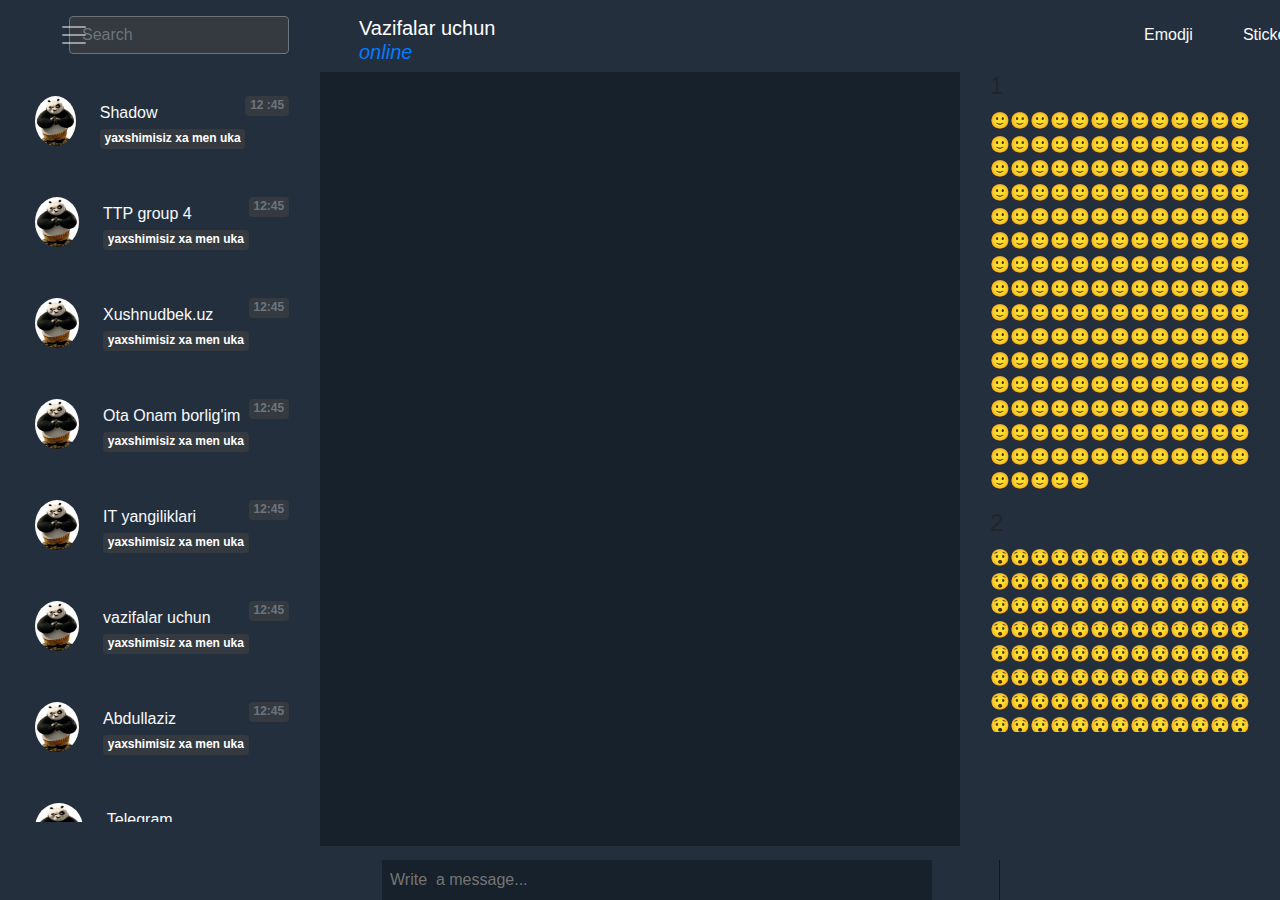
<file: index.html>
<!DOCTYPE html>
<html lang="en">
<head>
    <meta charset="UTF-8">
    <meta http-equiv="X-UA-Compatible" content="IE=edge">
    <meta name="viewport" content="width=device-width, initial-scale=1.0">
    <title>Document</title>    
    <link rel="stylesheet" href="css/bootstrap.min.css">
    <link rel="stylesheet" href="css/main.css">
    <link rel="stylesheet" href="https://use.fontawesome.com/releases/v5.7.0/css/all.css" integrity="sha384-lZN37f5QGtY3VHgisS14W3ExzMWZxybE1SJSEsQp9S+oqd12jhcu+A56Ebc1zFSJ" crossorigin="anonymous">

</head>
<body class="overflow-hidden">


<div class="container-fluid">
  <div class="row">
      <!-- first-input-page -->
      <div class="bg col-xl-3 col-lg-4 d-md-inline col-md-4 d-sm-none d-none">
          <nav class="navbar">
          <div class="navbar nav-icon navbar-dark bg navbar-icon d-lg-block">
            <button class="attack borderl navbar-toggler d-xl-block d-lg-block d-md-block" type="button" data-toggle="modal" data-target="#exampleModalCenter">
              <span class="navbar-toggler-icon"></span>
      </button>
         <!-- modal-profile -->
         <div class="modal salom" id="exampleModalCenter" tabindex="-1" role="dialog" aria-labelledby="exampleModalCenterTitle" aria-hidden="true">
          <div class="modal-dialog modal-dialog-centered" role="document">
            <div class="modal-content w-75  modall">
              <div class="modal-header bg-info">
                <h5 class="modal-title" id="exampleModalLongTitle">
                  <h3 class="ml-3 border-50"></h3>
                  <div class="circle2 d-block text-white bg-primary mt-1 mr-2"><div class="ml-4 mtop">A <em class="text-info mr-3 online">online</em></div></div>
                </h5>
                <div class="h4 number">Muslim_bek <em class="text-primary h6 d-block">+998 33 006 29 05</em></div>

                <button type="button" class="close" data-dismiss="modal" aria-label="Close">
                  <span aria-hidden="true">&times;</span>
                </button>
              </div>
              <div class="modal-body bg-dark">
                <a href="#"><h6 class="ml-3 text-white mt-4"><i class="icons text-secondary fas fa-info-circle mr-4"></i>New Group</h6></a>
                <a href="#"><h6 class="ml-3 text-white mt-4"><i class="icons text-secondary fas fa-bell mr-4"></i>New Channel</h6></a>
                <a href="#"><h6 class="ml-3 text-white mt-4"><i class="icons text-secondary fas fa-lock mr-4"></i>Contacts</h6></a>
                <a href="#"><h6 class="ml-3 text-white mt-4"><i class="icons text-secondary fas fa-comment-alt mr-4"></i>Calls</h6></a>
                <a href="#"><h6 class="ml-3 text-white mt-4"><i class="icons text-secondary fas fa-sliders-h mr-4"></i>Settings</h6></a>
                <a href="#"><h6 class="ml-3 text-white mt-4">
                  <span class="ml-2 d-flex">Dark Mode </span> 
                  <span class="ml-5 move d-flex">
                    <label class="switch ml-5 move">
                      <input type="checkbox" class="input">
                      <span class="slider"></span>
                    </label>
                  </span>  
              </h6></a>
              </div>
              <div class="modal-footer">
                <button type="button" class="btn btn-secondary" data-dismiss="modal">Close</button>
                <button type="button" class="btn btn-primary">Save changes</button>
              </div>
            </div>
          </div>
        </div>
      
        </div>
        <form action="#">
          <input class="form-control bg-dark border-secondary text-white border-seconadray mt-xl-0 mt-lg-0 d-xl-block d-lg-block d-md-none" type="search" placeholder="Search">
        </form>
    </nav>
        
      </div>
       <!-- second-profile-page -->
      <div class="col-xl-6 col-lg-8 col-md-8 col-sm-12">
           <div class="row">
             <div class="bg col-9 btn-primary border-info" data-toggle="modal" data-target="#user-modal7">
        <span class="h5 d-block mt-1 ml-sm-4 mt-3 change1">Vazifalar uchun <br> <em class="text-primary mt-2">online</em></span> 
      </div>
      <div class="bg col-3">
        <a href="#"><i class="mt-2 fas fa-search mt-4 text-white"></i></a>
        <!-- dropdown -->
        <i class=" move4 fas fa-ellipsis-v ml-2 text-white btn" type="button" id="dropdownMenuButton" data-toggle="dropdown" aria-haspopup="true" aria-expanded="false"></i>
        <div class="dropdown-menu bg-none" aria-labelledby="dropdownMenuButton">
          <ul>
            <li class="dropdown-item bg-col text-white load list-link font-weight-light" href="#">View profile</li>
            <li class="dropdown-item bg-col text-white load list-link font-weight-light" href="#">Disable notifactions</li>
            <li class="dropdown-item bg-col text-white load list-link font-weight-light" href="#">Share contact</li>
            <li class="dropdown-item bg-col text-white load list-link font-weight-light" href="#">Edit contact</li>
            <li class="dropdown-item bg-col text-white load list-link font-weight-light" href="#">Delete contact</li>
            <li class="dropdown-item bg-col text-white load list-link font-weight-light" href="#">Export  chat history</li>
            <li class="dropdown-item bg-col text-white load list-link font-weight-light" href="#">Delete chat</li>
            <li class="dropdown-item bg-col text-white load list-link font-weight-light" href="#">Clear history</li>
            <li class="dropdown-item bg-col text-white load list-link font-weight-light" href="#">Block user</li>
          </ul>
        </div>
        <!-- dropdown-end-here -->
        <a href="#"><i class="mt-2 fas fa-columns ml-2 text-white"></i></a>
           <a href="#"><i class="mt-2 fas fa-mobile text-white ml-3"></i></a>
              </div>
           </div>
      </div>

     <!-- third-sticker-page -->
      <div class="bg col-xl-3 d-xl-inline d-lg-none d-md-none d-sm-none d-none">
        <div class="bg-none doc d-sm-none col-md-3  col-lg-2  offset-md-6 offset-lg-8  d-md-flex bg-col align-items-center justify-content-around btn btn-block bottom-border">
          <button type="button" class="btn btn-menyu-sticker text-light ml-4" data-toggle="collapse" data-target="#demo" aria-expanded="false" aria-controls="demo">Emodji</button>
          <button type="button" class="btn btn-menyu-sticker text-light ml-4" data-toggle="collapse" data-target="#demo1" aria-expanded="false" aria-controls="demo1">Stickers</button>
          <button type="button" class="btn btn-menyu-sticker text-light ml-4" data-toggle="collapse" data-target="#demo2" aria-expanded="false" aria-controls="demo2">GIF</button>
        </div> 
      </div>
    </div>



    <div class="row">
      <div class="bg col-xl-3 col-lg-4 d-md-inline col-md-4 d-sm-none d-none accaunts">
        <div class="nav flex-column nav-pills overflow-auto profiles d-block" id="v-pills-tab" role="tablist" aria-orientation="vertical">
          <a class="nav-link active pb-4 pt-4 bg  text-light d-flex ml-1" id="v-pills-home-tab" data-toggle="pill" href="#v-pills-1" role="tab" aria-controls="v-pills-home" aria-selected="true"><img class="img" src="68.jpg" width="55" alt="this is user profile picture" class="img-fluid rounded-circle"> <span class="ml-4 profile-top">Shadow <br> <span class="badge badge-dark ">yaxshimisiz xa men uka</span><span class="badge text-primary ml-1"></span></span> <span class="badge badge-dark"> <span class="time text-secondary">12 :45</span> </span> </a>
          <a class="nav-link pb-4 pt-4 bg  text-light d-flex ml-1" id="v-pills-profile-tab" data-toggle="pill" href="#v-pills-2" role="tab" aria-controls="v-pills-profile" aria-selected="false"><img class="img" src="68.jpg" width="55" alt="this is user profile picture" class="img-fluid rounded-circle"><span class="ml-4 profile-top">TTP group 4 <br><span class="badge badge-dark">yaxshimisiz xa men uka</span><span class="badge text-primary ml-1"></span> </span>  <span class="badge badge-dark"><span class="time text-secondary">12:45</span>  </span>  </a>
          <a class="nav-link pb-4 pt-4 bg  text-light d-flex ml-1" id="v-pills-messages-tab" data-toggle="pill" href="#v-pills-3" role="tab" aria-controls="v-pills-messages" aria-selected="false"><img class="img" src="68.jpg" width="55" alt="this is user profile picture" class="img-fluid rounded-circle"> <span class="ml-4 profile-top">Xushnudbek.uz <br><span class="badge badge-dark">yaxshimisiz xa men uka</span><span class="badge text-primary ml-1"></span> </span>  <span class="badge badge-dark"><span class="time text-secondary">12:45</span>  </span>  </a>
          <a class="nav-link pb-4 pt-4 bg  text-light d-flex ml-1" id="v-pills-settings-tab" data-toggle="pill" href="#v-pills-4" role="tab" aria-controls="v-pills-settings" aria-selected="false"><img class="img" src="68.jpg" width="55" alt="this is user profile picture" class="img-fluid rounded-circle"> <span class="ml-4 profile-top">Ota Onam borlig'im <br><span class="badge badge-dark">yaxshimisiz xa men uka</span><span class="badge text-primary ml-1"></span> </span>  <span class="badge badge-dark"><span class="time text-secondary">12:45</span>  </span> </a>
          <a class="nav-link pb-4 pt-4 bg  text-light d-flex ml-1" id="v-pills-settings-tab" data-toggle="pill" href="#v-pills-5" role="tab" aria-controls="v-pills-settings" aria-selected="false"><img class="img" src="68.jpg" width="55" alt="this is user profile picture" class="img-fluid rounded-circle"> <span class="ml-4 profile-top">IT yangiliklari <br><span class="badge badge-dark">yaxshimisiz xa men uka</span><span class="badge text-primary ml-1"></span> </span>  <span class="badge badge-dark"><span class="time text-secondary">12:45</span>  </span>  </a>
          <a class="nav-link pb-4 pt-4 bg  text-light d-flex ml-1" id="v-pills-settings-tab" data-toggle="pill" href="#v-pills-6" role="tab" aria-controls="v-pills-settings" aria-selected="false"><img class="img" src="68.jpg" width="55" alt="this is user profile picture" class="img-fluid rounded-circle"> <span class="ml-4 profile-top">vazifalar uchun <br><span class="badge badge-dark">yaxshimisiz xa men uka</span><span class="badge text-primary ml-1"></span> </span>  <span class="badge badge-dark"><span class="time text-secondary">12:45</span>  </span>  </a>
          <a class="nav-link pb-4 pt-4 bg  text-light d-flex ml-1" id="v-pills-settings-tab" data-toggle="pill" href="#v-pills-7" role="tab" aria-controls="v-pills-settings" aria-selected="false"><img class="img" src="68.jpg" width="55" alt="this is user profile picture" class="img-fluid rounded-circle"> <span class="ml-4 profile-top">Abdullaziz <br><span class="badge badge-dark">yaxshimisiz xa men uka</span><span class="badge text-primary ml-1"></span> </span>  <span class="badge badge-dark"><span class="time text-secondary">12:45</span>  </span>  </a>
          <a class="nav-link pb-4 pt-4 bg  text-light d-flex ml-1" id="v-pills-settings-tab" data-toggle="pill" href="#v-pills-8" role="tab" aria-controls="v-pills-settings" aria-selected="false"><img class="img" src="68.jpg" width="55" alt="this is user profile picture" class="img-fluid rounded-circle"> <span class="ml-4 profile-top">Telegram <br><span class="badge badge-dark">yaxshimisiz xa men uka</span><span class="badge text-primary ml-1"></span>  <span class="badge badge-dark"><span class="time text-secondary">12:45</span>  </span>  </a>
          <a class="nav-link pb-4 pt-4 bg  text-light d-flex ml-1" id="v-pills-settings-tab" data-toggle="pill" href="#v-pills-9" role="tab" aria-controls="v-pills-settings" aria-selected="false"><img class="img" src="68.jpg" width="55" alt="this is user profile picture" class="img-fluid rounded-circle"> <span class="ml-4 profile-top">Inshallah <br><span class="badge badge-dark">yaxshimisiz xa men uka</span><span class="badge text-primary ml-1"></span>  <span class="badge badge-dark"><span class="time text-secondary">12:45</span>  </span>  </a>
          <a class="nav-link pb-4 pt-4 bg  text-light d-flex ml-1" id="v-pills-settings-tab" data-toggle="pill" href="#v-pills-10" role="tab" aria-controls="v-pills-settings" aria-selected="false"><img class="img" src="68.jpg" width="55" alt="this is user profile picture" class="img-fluid rounded-circle"> <span class="ml-4 profile-top">VKM bot <br><span class="badge badge-dark">yaxshimisiz xa men uka</span><span class="badge text-primary ml-1"></span>   <span class="badge badge-dark"><span class="time text-secondary">12:45</span>  </span> </a>
          <a class="nav-link pb-4 pt-4 bg  text-light d-flex ml-1" id="v-pills-settings-tab" data-toggle="pill" href="#v-pills-11" role="tab" aria-controls="v-pills-settings" aria-selected="false"><img class="img" src="68.jpg" width="55" alt="this is user profile picture" class="img-fluid rounded-circle"> <span class="ml-4 profile-top">Ota Onam Borlig'im <br><span class="badge badge-dark">yaxshimisiz xa men uka</span><span class="badge text-primary ml-1"></span> </span>  <span class="badge badge-dark"><span class="time text-secondary">12:45</span>  </span>  </a>
          <a class="nav-link pb-4 pt-4 bg  text-light d-flex ml-1" id="v-pills-settings-tab" data-toggle="pill" href="#v-pills-12" role="tab" aria-controls="v-pills-settings" aria-selected="false"><img class="img" src="68.jpg" width="55" alt="this is user profile picture" class="img-fluid rounded-circle"> <span class="ml-4 profile-top">Axadullo <br><span class="badge badge-dark">yaxshimisiz xa men uka</span><span class="badge text-primary ml-1"></span> </span>  <span class="badge badge-dark"><span class="time text-secondary">12:45</span>  </span>  </a>
          <a class="nav-link pb-4 pt-4 bg  text-light d-flex ml-1" id="v-pills-settings-tab" data-toggle="pill" href="#v-pills-13" role="tab" aria-controls="v-pills-settings" aria-selected="false"><img class="img" src="68.jpg" width="55" alt="this is user profile picture" class="img-fluid rounded-circle"> <span class="ml-4 profile-top"> Web 1 <br><span class="badge badge-dark">yaxshimisiz xa men uka</span><span class="badge text-primary ml-1"> <span class="badge badge-dark"><span class="time text-secondary">12:45</span>  </span> </a>
          <a class="nav-link pb-4 pt-4 bg  text-light d-flex ml-1" id="v-pills-settings-tab" data-toggle="pill" href="#v-pills-14" role="tab" aria-controls="v-pills-settings" aria-selected="false"><img class="img" src="68.jpg" width="55" alt="this is user profile picture" class="img-fluid rounded-circle"> <span class="ml-4 profile-top">BBC NEWS <br><span class="badge badge-dark">yaxshimisiz xa men uka</span><span class="badge text-primary ml-1"> </span>  <span class="badge badge-dark"><span class="time text-secondary">12:45</span>  </span>  </a>
          <a class="nav-link pb-4 pt-4 bg  text-light d-flex ml-1" id="v-pills-settings-tab" data-toggle="pill" href="#v-pills-15" role="tab" aria-controls="v-pills-settings" aria-selected="false"><img class="img" src="68.jpg" width="55" alt="this is user profile picture" class="img-fluid rounded-circle"> <span class="ml-4 profile-top">Shazam bot <br><span class="badge badge-dark">yaxshimisiz xa men uka</span><span class="badge text-primary ml-1"> </span>  <span class="badge badge-dark"><span class="time text-secondary">12:45</span>  </span>  </a>
          <a class="nav-link pb-4 pt-4 bg  text-light d-flex ml-1" id="v-pills-settings-tab" data-toggle="pill" href="#v-pills-16" role="tab" aria-controls="v-pills-settings" aria-selected="false"><img class="img" src="68.jpg" width="55" alt="this is user profile picture" class="img-fluid rounded-circle"> <span class="ml-4 profile-top">Mashxur <br><span class="badge badge-dark">yaxshimisiz xa men uka</span><span class="badge text-primary ml-1"> </span>   <span class="badge badge-dark"><span class="time text-secondary">12:45</span>  </span> </a>
          <a class="nav-link pb-4 pt-4 bg  text-light d-flex ml-1" id="v-pills-settings-tab" data-toggle="pill" href="#v-pills-17" role="tab" aria-controls="v-pills-settings" aria-selected="false"><img class="img" src="68.jpg" width="55" alt="this is user profile picture" class="img-fluid rounded-circle"> <span class="ml-4 profile-top">kimdir <br><span class="badge badge-dark">yaxshimisiz xa men uka</span><span class="badge text-primary ml-1"> </span>  <span class="badge badge-dark"><span class="time text-secondary">12:45</span>  </span> </a>
          <a class="nav-link pb-4 pt-4 bg  text-light d-flex ml-1" id="v-pills-settings-tab" data-toggle="pill" href="#v-pills-18" role="tab" aria-controls="v-pills-settings" aria-selected="false"><img class="img" src="68.jpg" width="55" alt="this is user profile picture" class="img-fluid rounded-circle"> <span class="ml-4 profile-top">kimdir <br><span class="badge badge-dark">yaxshimisiz xa men uka</span><span class="badge text-primary ml-1"> </span>   <span class="badge badge-dark"><span class="time text-secondary">12:45</span>  </span> </a>
          <a class="nav-link pb-4 pt-4 bg  text-light d-flex ml-1" id="v-pills-settings-tab" data-toggle="pill" href="#v-pills-19" role="tab" aria-controls="v-pills-settings" aria-selected="false"><img class="img" src="68.jpg" width="55" alt="this is user profile picture" class="img-fluid rounded-circle"> <span class="ml-4 profile-top">kimdir <br><span class="badge badge-dark">yaxshimisiz xa men uka</span><span class="badge text-primary ml-1"> </span>   <span class="badge badge-dark"><span class="time text-secondary">12:45</span>  </span> </a>
          <a class="nav-link pb-4 pt-4 bg  text-light d-flex ml-1" id="v-pills-settings-tab" data-toggle="pill" href="#v-pills-20" role="tab" aria-controls="v-pills-settings" aria-selected="false"><img class="img" src="68.jpg" width="55" alt="this is user profile picture" class="img-fluid rounded-circle"> <span class="ml-4 profile-top">kimdir <br><span class="badge badge-dark">yaxshimisiz xa men uka</span><span class="badge text-primary ml-1"> </span>   <span class="badge badge-dark"><span class="time text-secondary">12:45</span>  </span> </a>
          <a class="nav-link pb-4 pt-4 bg  text-light d-flex ml-1" id="v-pills-settings-tab" data-toggle="pill" href="#v-pills-21" role="tab" aria-controls="v-pills-settings" aria-selected="false"><img class="img" src="68.jpg" width="55" alt="this is user profile picture" class="img-fluid rounded-circle"> <span class="ml-4 profile-top">kimdir <br><span class="badge badge-dark">yaxshimisiz xa men uka</span><span class="badge text-primary ml-1"> </span>   <span class="badge badge-dark"><span class="time text-secondary">12:45</span>  </span> </a>
          <a class="nav-link pb-4 pt-4 bg  text-light d-flex ml-1" id="v-pills-settings-tab" data-toggle="pill" href="#v-pills-22" role="tab" aria-controls="v-pills-settings" aria-selected="false"><img class="img" src="68.jpg" width="55" alt="this is user profile picture" class="img-fluid rounded-circle"> <span class="ml-4 profile-top">kimdir <br><span class="badge badge-dark">yaxshimisiz xa men uka</span><span class="badge text-primary ml-1"> </span>   <span class="badge badge-dark"><span class="time text-secondary">12:45</span>  </span> </a>
          <a class="nav-link pb-4 pt-4 bg  text-light d-flex ml-1" id="v-pills-settings-tab" data-toggle="pill" href="#v-pills-23" role="tab" aria-controls="v-pills-settings" aria-selected="false"><img class="img" src="68.jpg" width="55" alt="this is user profile picture" class="img-fluid rounded-circle"> <span class="ml-4 profile-top">kimdir <br><span class="badge badge-dark">yaxshimisiz xa men uka</span><span class="badge text-primary ml-1"> </span>   <span class="badge badge-dark"><span class="time text-secondary">12:45</span>  </span> </a>
          <a class="nav-link pb-4 pt-4 bg  text-light d-flex ml-1" id="v-pills-settings-tab" data-toggle="pill" href="#v-pills-24" role="tab" aria-controls="v-pills-settings" aria-selected="false"><img class="img" src="68.jpg" width="55" alt="this is user profile picture" class="img-fluid rounded-circle"> <span class="ml-4 profile-top">kimdir <br><span class="badge badge-dark">yaxshimisiz xa men uka</span><span class="badge text-primary ml-1"> </span>   <span class="badge badge-dark"><span class="time text-secondary">12:45</span>  </span> </a>
          <a class="nav-link pb-4 pt-4 bg  text-light d-flex ml-1" id="v-pills-settings-tab" data-toggle="pill" href="#v-pills-25" role="tab" aria-controls="v-pills-settings" aria-selected="false"><img class="img" src="68.jpg" width="55" alt="this is user profile picture" class="img-fluid rounded-circle"> <span class="ml-4 profile-top">kimdir <br><span class="badge badge-dark">yaxshimisiz xa men uka</span><span class="badge text-primary ml-1"> </span>   <span class="badge badge-dark"><span class="time text-secondary">12:45</span>  </span> </a>
        </div>
      </div>

      <div class="black col-xl-6 col-lg-8 col-md-8 col-sm-12 overflow-auto matnlar">
        <div class="tab-content" id="v-pills-tabContent">
          <div class="tab-pane fade show active" id="v-pills-1" role="tabpanel" aria-labelledby="v-pills-home-tab">
          </div>
           <div class="tab-pane salom" id="v-pills-2" role="tabpane" aria-labelledby="v-pills-profile-tab"><section id="section-5">
            <div class="position-relative w-100 sms">
              <div class="d-flex w-100 col-border-6 pl-3 align-items-center pt-1 pb-1 bg-col row-header">
               <a href="#user-modal5" data-toggle="modal" class="d-block flex-grow-1">
               </a>
               <div class="btn-group ml-auto">
                <!-- drop-down-menyu --> 
                <ul class="dropdown-menu bg-col" aria-labelledby="dropdownMenuButton">
                 <li class="dropdown-item bg-col text-white load list-link font-weight-light" href="#">View profile</li>
                 <li class="dropdown-item bg-col text-white load list-link font-weight-light" href="#">Disable notifactions</li>
                 <li class="dropdown-item bg-col text-white load list-link font-weight-light" href="#">Share contact</li>
                 <li class="dropdown-item bg-col text-white load list-link font-weight-light" href="#">Edit contact</li>
                 <li class="dropdown-item bg-col text-white load list-link font-weight-light" href="#">Delete contact</li>
                 <li class="dropdown-item bg-col text-white load list-link font-weight-light" href="#">Export  chat history</li>
                 <li class="dropdown-item bg-col text-white load list-link font-weight-light" href="#">Delete chat</li>
                 <li class="dropdown-item bg-col text-white load list-link font-weight-light" href="#">Clear history</li>
                 <li class="dropdown-item bg-col text-white load list-link font-weight-light" href="#">Block user</li>
               </ul>
             </div>
           </div>
         </div>     

         <div class="d-flex flex-column pl-2  align-items-start pr-2 scrollbar vh-100 pb-100 pt-2 pb-150">
           </section>  
             </div>
          <div class="tab-pane fade" id="v-pills-4" role="tabpanel" aria-labelledby="v-pills-settings-tab"></div>
          <div class="tab-pane fade" id="v-pills-5" role="tabpanel" aria-labelledby="v-pills-settings-tab">...</div>
          <div class="tab-pane fade" id="v-pills-6" role="tabpanel" aria-labelledby="v-pills-settings-tab">...</div>
          <div class="tab-pane fade" id="v-pills-7" role="tabpanel" aria-labelledby="v-pills-settings-tab">...</div>
          <div class="tab-pane fade" id="v-pills-8" role="tabpanel" aria-labelledby="v-pills-settings-tab">...</div>
          <div class="tab-pane fade" id="v-pills-9" role="tabpanel" aria-labelledby="v-pills-settings-tab">...</div>
          <div class="tab-pane fade" id="v-pills-10" role="tabpanel" aria-labelledby="v-pills-settings-tab">...</div>
          <div class="tab-pane fade" id="v-pills-11" role="tabpanel" aria-labelledby="v-pills-settings-tab">...</div>
          <div class="tab-pane fade" id="v-pills-12" role="tabpanel" aria-labelledby="v-pills-settings-tab">...</div>
          <div class="tab-pane fade" id="v-pills-13" role="tabpanel" aria-labelledby="v-pills-settings-tab">...</div>
          <div class="tab-pane fade" id="v-pills-14" role="tabpanel" aria-labelledby="v-pills-settings-tab">...</div>
          <div class="tab-pane fade" id="v-pills-15" role="tabpanel" aria-labelledby="v-pills-settings-tab">...</div>
          <div class="tab-pane fade" id="v-pills-16" role="tabpanel" aria-labelledby="v-pills-settings-tab">...</div>
          <div class="tab-pane fade" id="v-pills-17" role="tabpanel" aria-labelledby="v-pills-settings-tab">...</div>
          <div class="tab-pane fade" id="v-pills-19" role="tabpanel" aria-labelledby="v-pills-settings-tab">...</div>
          <div class="tab-pane fade" id="v-pills-20" role="tabpanel" aria-labelledby="v-pills-settings-tab">...</div>
          <div class="tab-pane fade" id="v-pills-21" role="tabpanel" aria-labelledby="v-pills-settings-tab">...</div>
          <div class="tab-pane fade" id="v-pills-22" role="tabpanel" aria-labelledby="v-pills-settings-tab">...</div>
          <div class="tab-pane fade" id="v-pills-23" role="tabpanel" aria-labelledby="v-pills-settings-tab">...</div>
          <div class="tab-pane fade" id="v-pills-24" role="tabpanel" aria-labelledby="v-pills-settings-tab">...</div>
          <div class="tab-pane fade" id="v-pills-25" role="tabpanel" aria-labelledby="v-pills-settings-tab">...</div>
        
        
        <div class="d-sm-none col-md-4 col-lg-6 offset-md-3 offset-lg-2 bg-col inputs  row-header d-md-flex align-items-center justify-content-center col-border-black justify-content-between fixed-bottom pl-2">  
            <button class="btn pl-0"><i class="text-white fas fa-paperclip  modal-icon pl-0 pr-0"></i></button>
            <input type="text" name="" placeholder="Write  a message..." class=" text-white footer d-block w-100 p-2 pr-5  pl-2 ml-0">
            <button class="btn"><i class="text-white far fa-smile  modal-icon pl-0 pr-0 smile-blue"></i></button>
            <button class="btn"><i class="text-white fas fa-microphone modal-icon pl-0 pr-0"></i></button>
        </div>
        
        <!-- modals -->
        
        <!-- fronted dasturlaw modal -->
        <div class="modal fade modal3" id="user-modal7" tabindex="-1" role="dialog" aria-labelledby="exampleModalLabel" aria-hidden="true">
          <div class="modal-dialog pl-3 pr-3" role="document">
            <div class="modal-content w-75 border-0 bg-dark overflow-auto">
              <!-- modal-header -->
              
              <div class="bg modal-header d-flex align-items-center  bb-1 border-secondary">
                <h6 class="modal-title text-light ml-2" id="exampleModalLabel">User Info</h6>
                <div class="d-flex align-items-center ml-auto">
                  <button type="button" class="btn ml-auto"><i class="fas fa-mobile text-secondary"></i></button>
                  <i class="fas fa-ellipsis-v text-secondary" type="button" id="dropdownMenuButton1" data-toggle="dropdown"></i>
                  <div class="dropdown-menu" aria-labelledby="dropdownMenuButton1">
                    <a class="dropdown-item" href="#">Action</a>
                    <a class="dropdown-item" href="#">Another action</a>
                    <a class="dropdown-item" href="#">Something else here</a>
                  </div>
                  <button type="button" class="btn text-secondary" data-dismiss="modal" aria-label="Close">
                   <i class="fas fa-times"></i>
                 </button>
               </div>
             </div>
             <!-- modal-body -->
             <div class="modal-scroll mt-4 ">
               <div class="d-flex align-items-center pl-4  pb-5 chegara border-secondary">
                 <div class="user-figure d-flex align-items-center justify-content-center mr-3 ml-2 text-light font-weight-bold bg-success"><img src="68.jpg" class="img-fluid rounded-circle" style="width: 50px;height: 50px; border-radius: 50%;"></div>
                 <div class="text-light text-truncate"> <div>Shadow</div> <div class="text-secondary font-weight-dark">Online</div></div> 
               </div>
               
               <div class="border-modal pt-3"></div>
               
               <div class="list-group w-100 border-0 pl-3">
                 <a href="#" class="bg-dark list-group-item  menyu-modal border-0  font-weight-medium d-flex align-items-center text-decoration-none">
                   <div class="d-flex align-items-center mt-3">
                     <div class="d-flex mr-3"><i class="fas fa-info-circle h4 text-secondary"></i></div>
                     <div class="text-light"> <div class="font-weight-light display-10">+99890 000-23-56</div> <div class="text-secondary font-weight-light display-5">Mobile</div></div> 
                   </div>
                 </a>
               </div>
               
               <div class="list-group w-100">
                 <label  class="bg-dark list-group-item menyu-modal border-0  font-weight-medium d-flex align-items-center  modal-hover" for="#check7">
                  <div class="mr-3 icons"><i class="far fa-bell h4 pl-3 text-secondary"></i></div>
                  <div class="text-white display-10 ml-3">Notifications</div>
                  <div class="ml-auto mt-1"> 
                   <div class="icons">  
                    <label class="switch">
                      <input type="checkbox" class="input">
                      <span class="slider"></span>
                    </label>
                  </div>
                </div>
              </label>
            </div>

            <div class="list-group w-100 chegara1">
             <a href="#" class="bg-dark chegera list-group-item  menyu-modal font-weight-medium d-flex align-items-center  modal-hover">
              <div class="text-primary font-weight-bold ml-5 pl-40 ">SEND MESSEGE</div> 
            </a>
          </div>  

          <div class="border-modal pt-3"></div>
          
          <div class="list-group w-100 pt-3 chegara1">
           <li href="#" class="bg-dark list-group-item  menyu-modal border-0 font-weight-medium d-flex align-items-center modal-hover">
             <div class="mr-3 icons ml-3"> <i class="icons far fa-image modal-icon text-secondary"></i></div>
             <div class="text-white">13 photos</div>
           </li>
           <li href="#" class="bg-dark list-group-item  menyu-modal border-0  font-weight-medium d-flex align-items-center  modal-hover">
             <div class="mr-3 icons ml-3">  <i class="icons fas fa-video  modal-icon text-secondary"></i></div>
             <div class="text-white">6 videos</div>
           </li>
           <li href="#" class="bg-dark list-group-item  menyu-modal border-0 font-weight-medium d-flex align-items-center  modal-hover">
             <div class="mr-3 icons ml-3">  <i class="icons far fa-file  modal-icon text-secondary"></i></div>
             <div class="text-white">9 files</div>
           </li>
           <li href="#" class="bg-dark list-group-item  menyu-modal border-0  font-weight-medium d-flex align-items-center  modal-hover">
             <div class="mr-3 icons ml-3">  <i class="icons fas fa-headphones  modal-icon text-secondary"></i></div>
             <div class="text-white">32 audio files</div>
           </li>
           <li href="#" class="bg-dark list-group-item  menyu-modal border-0 font-weight-medium d-flex align-items-center  modal-hover">
             <div class="mr-3 icons ml-3 pl-1">  <i class="icons fas fa-microphone text-secondary"></i></div>
             <div class="text-white">67 voice messages</div>
           </li>
         </div>

         <div class="border-modal pt-3"></div>
         
         <div class="list-group w-100 border-0 mt-2 pb-3">
          <a href="#" class="bg-dark list-group-item  menyu-modal border-0  font-weight-medium d-flex align-items-center  modal-hover">
            <div class="text-light font-weight-light ml-3 pl-40">Share contact</div> 
          </a>
          <a href="#" class="bg-dark list-group-item  menyu-modal border-0  font-weight-medium d-flex align-items-center  modal-hover">
            <div class="text-light font-weight-light ml-3 pl-40">Edit contact</div> 
          </a>
          <a href="#" class="bg-dark list-group-item  menyu-modal border-0  font-weight-medium d-flex align-items-center  modal-hover">
            <div class="text-light font-weight-light ml-3 pl-40">Delete contact</div> 
          </a>
          <a href="#" class="bg-dark list-group-item  menyu-modal border-0  font-weight-medium d-flex align-items-center  modal-hover">
            <div class="font-weight-light ml-3 pl-40 text-danger">Block user</div> 
          </a>
        </div>       
      </div>
    </div>
  </div>
</div>
        <!-- modal-end-here -->
        
        
        </div>

      </div>
      <div class="bg col-xl-3 d-xl-inline d-lg-none d-md-none d-sm-none d-none">
        
    
<div class="col-12 overflow-auto stickers">
  <div data-spy="scroll" data-target="#navbar-example2" data-offset="0">
    <h4 id="1">1</h4>
    <p><a href="#"><span>🙂</span></a><a href="#"><span>🙂</span></a><a href="#"><span>🙂</span></a><a href="#"><span>🙂</span></a><a href="#"><span>🙂</span></a><a href="#"><span>🙂</span></a><a href="#"><span>🙂</span></a><a href="#"><span>🙂</span></a><a href="#"><span>🙂</span></a><a href="#"><span>🙂</span></a><a href="#"><span>🙂</span></a><a href="#"><span>🙂</span></a><a href="#"><span>🙂</span></a><a href="#"><span>🙂</span></a><a href="#"><span>🙂</span></a><a href="#"><span>🙂</span></a><a href="#"><span>🙂</span></a><a href="#"><span>🙂</span></a><a href="#"><span>🙂</span></a><a href="#"><span>🙂</span></a><a href="#"><span>🙂</span></a><a href="#"><span>🙂</span></a><a href="#"><span>🙂</span></a><a href="#"><span>🙂</span></a><a href="#"><span>🙂</span></a><a href="#"><span>🙂</span></a><a href="#"><span>🙂</span></a><a href="#"><span>🙂</span></a><a href="#"><span>🙂</span></a><a href="#"><span>🙂</span></a><a href="#"><span>🙂</span></a><a href="#"><span>🙂</span></a><a href="#"><span>🙂</span></a><a href="#"><span>🙂</span></a><a href="#"><span>🙂</span></a><a href="#"><span>🙂</span></a><a href="#"><span>🙂</span></a><a href="#"><span>🙂</span></a><a href="#"><span>🙂</span></a><a href="#"><span>🙂</span></a><a href="#"><span>🙂</span></a><a href="#"><span>🙂</span></a><a href="#"><span>🙂</span></a><a href="#"><span>🙂</span></a><a href="#"><span>🙂</span></a><a href="#"><span>🙂</span></a><a href="#"><span>🙂</span></a><a href="#"><span>🙂</span></a><a href="#"><span>🙂</span></a><a href="#"><span>🙂</span></a><a href="#"><span>🙂</span></a><a href="#"><span>🙂</span></a><a href="#"><span>🙂</span></a><a href="#"><span>🙂</span></a><a href="#"><span>🙂</span></a><a href="#"><span>🙂</span></a><a href="#"><span>🙂</span></a><a href="#"><span>🙂</span></a><a href="#"><span>🙂</span></a><a href="#"><span>🙂</span></a><a href="#"><span>🙂</span></a><a href="#"><span>🙂</span></a><a href="#"><span>🙂</span></a><a href="#"><span>🙂</span></a><a href="#"><span>🙂</span></a><a href="#"><span>🙂</span></a><a href="#"><span>🙂</span></a><a href="#"><span>🙂</span></a><a href="#"><span>🙂</span></a><a href="#"><span>🙂</span></a><a href="#"><span>🙂</span></a><a href="#"><span>🙂</span></a><a href="#"><span>🙂</span></a><a href="#"><span>🙂</span></a><a href="#"><span>🙂</span></a><a href="#"><span>🙂</span></a><a href="#"><span>🙂</span></a><a href="#"><span>🙂</span></a><a href="#"><span>🙂</span></a><a href="#"><span>🙂</span></a><a href="#"><span>🙂</span></a><a href="#"><span>🙂</span></a><a href="#"><span>🙂</span></a><a href="#"><span>🙂</span></a><a href="#"><span>🙂</span></a><a href="#"><span>🙂</span></a><a href="#"><span>🙂</span></a><a href="#"><span>🙂</span></a><a href="#"><span>🙂</span></a><a href="#"><span>🙂</span></a><a href="#"><span>🙂</span></a><a href="#"><span>🙂</span></a><a href="#"><span>🙂</span></a><a href="#"><span>🙂</span></a><a href="#"><span>🙂</span></a><a href="#"><span>🙂</span></a><a href="#"><span>🙂</span></a><a href="#"><span>🙂</span></a><a href="#"><span>🙂</span></a><a href="#"><span>🙂</span></a><a href="#"><span>🙂</span></a><a href="#"><span>🙂</span></a><a href="#"><span>🙂</span></a><a href="#"><span>🙂</span></a><a href="#"><span>🙂</span></a><a href="#"><span>🙂</span></a><a href="#"><span>🙂</span></a><a href="#"><span>🙂</span></a><a href="#"><span>🙂</span></a><a href="#"><span>🙂</span></a><a href="#"><span>🙂</span></a><a href="#"><span>🙂</span></a><a href="#"><span>🙂</span></a><a href="#"><span>🙂</span></a><a href="#"><span>🙂</span></a><a href="#"><span>🙂</span></a><a href="#"><span>🙂</span></a><a href="#"><span>🙂</span></a><a href="#"><span>🙂</span></a><a href="#"><span>🙂</span></a><a href="#"><span>🙂</span></a><a href="#"><span>🙂</span></a><a href="#"><span>🙂</span></a><a href="#"><span>🙂</span></a><a href="#"><span>🙂</span></a><a href="#"><span>🙂</span></a><a href="#"><span>🙂</span></a><a href="#"><span>🙂</span></a><a href="#"><span>🙂</span></a><a href="#"><span>🙂</span></a><a href="#"><span>🙂</span></a><a href="#"><span>🙂</span></a><a href="#"><span>🙂</span></a><a href="#"><span>🙂</span></a><a href="#"><span>🙂</span></a><a href="#"><span>🙂</span></a><a href="#"><span>🙂</span></a><a href="#"><span>🙂</span></a><a href="#"><span>🙂</span></a><a href="#"><span>🙂</span></a><a href="#"><span>🙂</span></a><a href="#"><span>🙂</span></a><a href="#"><span>🙂</span></a><a href="#"><span>🙂</span></a><a href="#"><span>🙂</span></a><a href="#"><span>🙂</span></a><a href="#"><span>🙂</span></a><a href="#"><span>🙂</span></a><a href="#"><span>🙂</span></a><a href="#"><span>🙂</span></a><a href="#"><span>🙂</span></a><a href="#"><span>🙂</span></a><a href="#"><span>🙂</span></a><a href="#"><span>🙂</span></a><a href="#"><span>🙂</span></a><a href="#"><span>🙂</span></a><a href="#"><span>🙂</span></a><a href="#"><span>🙂</span></a><a href="#"><span>🙂</span></a><a href="#"><span>🙂</span></a><a href="#"><span>🙂</span></a><a href="#"><span>🙂</span></a><a href="#"><span>🙂</span></a><a href="#"><span>🙂</span></a><a href="#"><span>🙂</span></a><a href="#"><span>🙂</span></a><a href="#"><span>🙂</span></a><a href="#"><span>🙂</span></a><a href="#"><span>🙂</span></a><a href="#"><span>🙂</span></a><a href="#"><span>🙂</span></a><a href="#"><span>🙂</span></a><a href="#"><span>🙂</span></a><a href="#"><span>🙂</span></a><a href="#"><span>🙂</span></a><a href="#"><span>🙂</span></a><a href="#"><span>🙂</span></a><a href="#"><span>🙂</span></a><a href="#"><span>🙂</span></a><a href="#"><span>🙂</span></a><a href="#"><span>🙂</span></a><a href="#"><span>🙂</span></a><a href="#"><span>🙂</span></a><a href="#"><span>🙂</span></a><a href="#"><span>🙂</span></a><a href="#"><span>🙂</span></a><a href="#"><span>🙂</span></a><a href="#"><span>🙂</span></a><a href="#"><span>🙂</span></a><a href="#"><span>🙂</span></a><a href="#"><span>🙂</span></a><a href="#"><span>🙂</span></a><a href="#"><span>🙂</span></a><a href="#"><span>🙂</span></a><a href="#"><span>🙂</span></a><a href="#"><span>🙂</span></a><a href="#"><span>🙂</span></a><a href="#"><span>🙂</span></a><a href="#"><span>🙂</span></a><a href="#"><span>🙂</span></a></p>
    <h4 id="2">2</h4>
    <p><a href="#"><span>😯</span></a><a href="#"><span>😯</span></a><a href="#"><span>😯</span></a><a href="#"><span>😯</span></a><a href="#"><span>😯</span></a><a href="#"><span>😯</span></a><a href="#"><span>😯</span></a><a href="#"><span>😯</span></a><a href="#"><span>😯</span></a><a href="#"><span>😯</span></a><a href="#"><span>😯</span></a><a href="#"><span>😯</span></a><a href="#"><span>😯</span></a><a href="#"><span>😯</span></a><a href="#"><span>😯</span></a><a href="#"><span>😯</span></a><a href="#"><span>😯</span></a><a href="#"><span>😯</span></a><a href="#"><span>😯</span></a><a href="#"><span>😯</span></a><a href="#"><span>😯</span></a><a href="#"><span>😯</span></a><a href="#"><span>😯</span></a><a href="#"><span>😯</span></a><a href="#"><span>😯</span></a><a href="#"><span>😯</span></a><a href="#"><span>😯</span></a><a href="#"><span>😯</span></a><a href="#"><span>😯</span></a><a href="#"><span>😯</span></a><a href="#"><span>😯</span></a><a href="#"><span>😯</span></a><a href="#"><span>😯</span></a><a href="#"><span>😯</span></a><a href="#"><span>😯</span></a><a href="#"><span>😯</span></a><a href="#"><span>😯</span></a><a href="#"><span>😯</span></a><a href="#"><span>😯</span></a><a href="#"><span>😯</span></a><a href="#"><span>😯</span></a><a href="#"><span>😯</span></a><a href="#"><span>😯</span></a><a href="#"><span>😯</span></a><a href="#"><span>😯</span></a><a href="#"><span>😯</span></a><a href="#"><span>😯</span></a><a href="#"><span>😯</span></a><a href="#"><span>😯</span></a><a href="#"><span>😯</span></a><a href="#"><span>😯</span></a><a href="#"><span>😯</span></a><a href="#"><span>😯</span></a><a href="#"><span>😯</span></a><a href="#"><span>😯</span></a><a href="#"><span>😯</span></a><a href="#"><span>😯</span></a><a href="#"><span>😯</span></a><a href="#"><span>😯</span></a><a href="#"><span>😯</span></a><a href="#"><span>😯</span></a><a href="#"><span>😯</span></a><a href="#"><span>😯</span></a><a href="#"><span>😯</span></a><a href="#"><span>😯</span></a><a href="#"><span>😯</span></a><a href="#"><span>😯</span></a><a href="#"><span>😯</span></a><a href="#"><span>😯</span></a><a href="#"><span>😯</span></a><a href="#"><span>😯</span></a><a href="#"><span>😯</span></a><a href="#"><span>😯</span></a><a href="#"><span>😯</span></a><a href="#"><span>😯</span></a><a href="#"><span>😯</span></a><a href="#"><span>😯</span></a><a href="#"><span>😯</span></a><a href="#"><span>😯</span></a><a href="#"><span>😯</span></a><a href="#"><span>😯</span></a><a href="#"><span>😯</span></a><a href="#"><span>😯</span></a><a href="#"><span>😯</span></a><a href="#"><span>😯</span></a><a href="#"><span>😯</span></a><a href="#"><span>😯</span></a><a href="#"><span>😯</span></a><a href="#"><span>😯</span></a><a href="#"><span>😯</span></a><a href="#"><span>😯</span></a><a href="#"><span>😯</span></a><a href="#"><span>😯</span></a><a href="#"><span>😯</span></a><a href="#"><span>😯</span></a><a href="#"><span>😯</span></a><a href="#"><span>😯</span></a><a href="#"><span>😯</span></a><a href="#"><span>😯</span></a><a href="#"><span>😯</span></a><a href="#"><span>😯</span></a><a href="#"><span>😯</span></a><a href="#"><span>😯</span></a><a href="#"><span>😯</span></a><a href="#"><span>😯</span></a><a href="#"><span>😯</span></a><a href="#"><span>😯</span></a><a href="#"><span>😯</span></a><a href="#"><span>😯</span></a><a href="#"><span>😯</span></a><a href="#"><span>😯</span></a><a href="#"><span>😯</span></a><a href="#"><span>😯</span></a><a href="#"><span>😯</span></a><a href="#"><span>😯</span></a><a href="#"><span>😯</span></a><a href="#"><span>😯</span></a><a href="#"><span>😯</span></a><a href="#"><span>😯</span></a><a href="#"><span>😯</span></a><a href="#"><span>😯</span></a><a href="#"><span>😯</span></a><a href="#"><span>😯</span></a><a href="#"><span>😯</span></a><a href="#"><span>😯</span></a><a href="#"><span>😯</span></a><a href="#"><span>😯</span></a><a href="#"><span>😯</span></a><a href="#"><span>😯</span></a><a href="#"><span>😯</span></a><a href="#"><span>😯</span></a><a href="#"><span>😯</span></a><a href="#"><span>😯</span></a><a href="#"><span>😯</span></a><a href="#"><span>😯</span></a><a href="#"><span>😯</span></a><a href="#"><span>😯</span></a><a href="#"><span>😯</span></a><a href="#"><span>😯</span></a><a href="#"><span>😯</span></a><a href="#"><span>😯</span></a><a href="#"><span>😯</span></a><a href="#"><span>😯</span></a><a href="#"><span>😯</span></a><a href="#"><span>😯</span></a><a href="#"><span>😯</span></a><a href="#"><span>😯</span></a><a href="#"><span>😯</span></a><a href="#"><span>😯</span></a><a href="#"><span>😯</span></a><a href="#"><span>😯</span></a><a href="#"><span>😯</span></a><a href="#"><span>😯</span></a><a href="#"><span>😯</span></a><a href="#"><span>😯</span></a><a href="#"><span>😯</span></a><a href="#"><span>😯</span></a><a href="#"><span>😯</span></a><a href="#"><span>😯</span></a><a href="#"><span>😯</span></a><a href="#"><span>😯</span></a><a href="#"><span>😯</span></a><a href="#"><span>😯</span></a><a href="#"><span>😯</span></a><a href="#"><span>😯</span></a><a href="#"><span>😯</span></a><a href="#"><span>😯</span></a><a href="#"><span>😯</span></a><a href="#"><span>😯</span></a><a href="#"><span>😯</span></a><a href="#"><span>😯</span></a><a href="#"><span>😯</span></a><a href="#"><span>😯</span></a><a href="#"><span>😯</span></a><a href="#"><span>😯</span></a><a href="#"><span>😯</span></a><a href="#"><span>😯</span></a><a href="#"><span>😯</span></a><a href="#"><span>😯</span></a><a href="#"><span>😯</span></a><a href="#"><span>😯</span></a><a href="#"><span>😯</span></a><a href="#"><span>😯</span></a><a href="#"><span>😯</span></a><a href="#"><span>😯</span></a><a href="#"><span>😯</span></a><a href="#"><span>😯</span></a><a href="#"><span>😯</span></a><a href="#"><span>😯</span></a><a href="#"><span>😯</span></a><a href="#"><span>😯</span></a><a href="#"><span>😯</span></a><a href="#"><span>😯</span></a><a href="#"><span>😯</span></a><a href="#"><span>😯</span></a><a href="#"><span>😯</span></a><a href="#"><span>😯</span></a><a href="#"><span>😯</span></a><a href="#"><span>😯</span></a><a href="#"><span>😯</span></a></p>
    <h4 id="3">3</h4>
    <p><a href="#"><span>🤓</span></a><a href="#"><span>🤓</span></a><a href="#"><span>🤓</span></a><a href="#"><span>🤓</span></a><a href="#"><span>🤓</span></a><a href="#"><span>🤓</span></a><a href="#"><span>🤓</span></a><a href="#"><span>🤓</span></a><a href="#"><span>🤓</span></a><a href="#"><span>🤓</span></a><a href="#"><span>🤓</span></a><a href="#"><span>🤓</span></a><a href="#"><span>🤓</span></a><a href="#"><span>🤓</span></a><a href="#"><span>🤓</span></a><a href="#"><span>🤓</span></a><a href="#"><span>🤓</span></a><a href="#"><span>🤓</span></a><a href="#"><span>🤓</span></a><a href="#"><span>🤓</span></a><a href="#"><span>🤓</span></a><a href="#"><span>🤓</span></a><a href="#"><span>🤓</span></a><a href="#"><span>🤓</span></a><a href="#"><span>🤓</span></a><a href="#"><span>🤓</span></a><a href="#"><span>🤓</span></a><a href="#"><span>🤓</span></a><a href="#"><span>🤓</span></a><a href="#"><span>🤓</span></a><a href="#"><span>🤓</span></a><a href="#"><span>🤓</span></a><a href="#"><span>🤓</span></a><a href="#"><span>🤓</span></a><a href="#"><span>🤓</span></a><a href="#"><span>🤓</span></a><a href="#"><span>🤓</span></a><a href="#"><span>🤓</span></a><a href="#"><span>🤓</span></a><a href="#"><span>🤓</span></a><a href="#"><span>🤓</span></a><a href="#"><span>🤓</span></a><a href="#"><span>🤓</span></a><a href="#"><span>🤓</span></a><a href="#"><span>🤓</span></a><a href="#"><span>🤓</span></a><a href="#"><span>🤓</span></a><a href="#"><span>🤓</span></a><a href="#"><span>🤓</span></a><a href="#"><span>🤓</span></a><a href="#"><span>🤓</span></a><a href="#"><span>🤓</span></a><a href="#"><span>🤓</span></a><a href="#"><span>🤓</span></a><a href="#"><span>🤓</span></a><a href="#"><span>🤓</span></a><a href="#"><span>🤓</span></a><a href="#"><span>🤓</span></a><a href="#"><span>🤓</span></a><a href="#"><span>🤓</span></a><a href="#"><span>🤓</span></a><a href="#"><span>🤓</span></a><a href="#"><span>🤓</span></a><a href="#"><span>🤓</span></a><a href="#"><span>🤓</span></a><a href="#"><span>🤓</span></a><a href="#"><span>🤓</span></a><a href="#"><span>🤓</span></a><a href="#"><span>🤓</span></a><a href="#"><span>🤓</span></a><a href="#"><span>🤓</span></a><a href="#"><span>🤓</span></a><a href="#"><span>🤓</span></a><a href="#"><span>🤓</span></a><a href="#"><span>🤓</span></a><a href="#"><span>🤓</span></a><a href="#"><span>🤓</span></a><a href="#"><span>🤓</span></a><a href="#"><span>🤓</span></a><a href="#"><span>🤓</span></a><a href="#"><span>🤓</span></a><a href="#"><span>🤓</span></a><a href="#"><span>🤓</span></a><a href="#"><span>🤓</span></a><a href="#"><span>🤓</span></a><a href="#"><span>🤓</span></a><a href="#"><span>🤓</span></a><a href="#"><span>🤓</span></a><a href="#"><span>🤓</span></a><a href="#"><span>🤓</span></a><a href="#"><span>🤓</span></a><a href="#"><span>🤓</span></a><a href="#"><span>🤓</span></a><a href="#"><span>🤓</span></a><a href="#"><span>🤓</span></a><a href="#"><span>🤓</span></a><a href="#"><span>🤓</span></a><a href="#"><span>🤓</span></a><a href="#"><span>🤓</span></a><a href="#"><span>🤓</span></a><a href="#"><span>🤓</span></a><a href="#"><span>🤓</span></a><a href="#"><span>🤓</span></a><a href="#"><span>🤓</span></a><a href="#"><span>🤓</span></a><a href="#"><span>🤓</span></a><a href="#"><span>🤓</span></a><a href="#"><span>🤓</span></a><a href="#"><span>🤓</span></a><a href="#"><span>🤓</span></a><a href="#"><span>🤓</span></a><a href="#"><span>🤓</span></a><a href="#"><span>🤓</span></a><a href="#"><span>🤓</span></a><a href="#"><span>🤓</span></a><a href="#"><span>🤓</span></a><a href="#"><span>🤓</span></a><a href="#"><span>🤓</span></a><a href="#"><span>🤓</span></a><a href="#"><span>🤓</span></a><a href="#"><span>🤓</span></a><a href="#"><span>🤓</span></a><a href="#"><span>🤓</span></a><a href="#"><span>🤓</span></a><a href="#"><span>🤓</span></a><a href="#"><span>🤓</span></a><a href="#"><span>🤓</span></a><a href="#"><span>🤓</span></a><a href="#"><span>🤓</span></a><a href="#"><span>🤓</span></a><a href="#"><span>🤓</span></a><a href="#"><span>🤓</span></a><a href="#"><span>🤓</span></a><a href="#"><span>🤓</span></a><a href="#"><span>🤓</span></a><a href="#"><span>🤓</span></a><a href="#"><span>🤓</span></a><a href="#"><span>🤓</span></a><a href="#"><span>🤓</span></a><a href="#"><span>🤓</span></a><a href="#"><span>🤓</span></a><a href="#"><span>🤓</span></a><a href="#"><span>🤓</span></a><a href="#"><span>🤓</span></a><a href="#"><span>🤓</span></a><a href="#"><span>🤓</span></a><a href="#"><span>🤓</span></a><a href="#"><span>🤓</span></a><a href="#"><span>🤓</span></a><a href="#"><span>🤓</span></a><a href="#"><span>🤓</span></a><a href="#"><span>🤓</span></a><a href="#"><span>🤓</span></a><a href="#"><span>🤓</span></a><a href="#"><span>🤓</span></a><a href="#"><span>🤓</span></a><a href="#"><span>🤓</span></a><a href="#"><span>🤓</span></a><a href="#"><span>🤓</span></a><a href="#"><span>🤓</span></a><a href="#"><span>🤓</span></a><a href="#"><span>🤓</span></a><a href="#"><span>🤓</span></a><a href="#"><span>🤓</span></a><a href="#"><span>🤓</span></a><a href="#"><span>🤓</span></a><a href="#"><span>🤓</span></a><a href="#"><span>🤓</span></a><a href="#"><span>🤓</span></a><a href="#"><span>🤓</span></a><a href="#"><span>🤓</span></a><a href="#"><span>🤓</span></a><a href="#"><span>🤓</span></a><a href="#"><span>🤓</span></a><a href="#"><span>🤓</span></a><a href="#"><span>🤓</span></a><a href="#"><span>🤓</span></a><a href="#"><span>🤓</span></a><a href="#"><span>🤓</span></a><a href="#"><span>🤓</span></a><a href="#"><span>🤓</span></a><a href="#"><span>🤓</span></a><a href="#"><span>🤓</span></a><a href="#"><span>🤓</span></a><a href="#"><span>🤓</span></a><a href="#"><span>🤓</span></a><a href="#"><span>🤓</span></a><a href="#"><span>🤓</span></a><a href="#"><span>🤓</span></a><a href="#"><span>🤓</span></a><a href="#"><span>🤓</span></a><a href="#"><span>🤓</span></a><a href="#"><span>🤓</span></a><a href="#"><span>🤓</span></a><a href="#"><span>🤓</span></a><a href="#"><span>🤓</span></a><a href="#"><span>🤓</span></a><a href="#"><span>🤓</span></a><a href="#"><span>🤓</span></a><a href="#"><span>🤓</span></a></p>
    <h4 id="4">4</h4>
    <p><a href="#"><span>🥺</span></a><a href="#"><span>🥺</span></a><a href="#"><span>🥺</span></a><a href="#"><span>🥺</span></a><a href="#"><span>🥺</span></a><a href="#"><span>🥺</span></a><a href="#"><span>🥺</span></a><a href="#"><span>🥺</span></a><a href="#"><span>🥺</span></a><a href="#"><span>🥺</span></a><a href="#"><span>🥺</span></a><a href="#"><span>🥺</span></a><a href="#"><span>🥺</span></a><a href="#"><span>🥺</span></a><a href="#"><span>🥺</span></a><a href="#"><span>🥺</span></a><a href="#"><span>🥺</span></a><a href="#"><span>🥺</span></a><a href="#"><span>🥺</span></a><a href="#"><span>🥺</span></a><a href="#"><span>🥺</span></a><a href="#"><span>🥺</span></a><a href="#"><span>🥺</span></a><a href="#"><span>🥺</span></a><a href="#"><span>🥺</span></a><a href="#"><span>🥺</span></a><a href="#"><span>🥺</span></a><a href="#"><span>🥺</span></a><a href="#"><span>🥺</span></a><a href="#"><span>🥺</span></a><a href="#"><span>🥺</span></a><a href="#"><span>🥺</span></a><a href="#"><span>🥺</span></a><a href="#"><span>🥺</span></a><a href="#"><span>🥺</span></a><a href="#"><span>🥺</span></a><a href="#"><span>🥺</span></a><a href="#"><span>🥺</span></a><a href="#"><span>🥺</span></a><a href="#"><span>🥺</span></a><a href="#"><span>🥺</span></a><a href="#"><span>🥺</span></a><a href="#"><span>🥺</span></a><a href="#"><span>🥺</span></a><a href="#"><span>🥺</span></a><a href="#"><span>🥺</span></a><a href="#"><span>🥺</span></a><a href="#"><span>🥺</span></a><a href="#"><span>🥺</span></a><a href="#"><span>🥺</span></a><a href="#"><span>🥺</span></a><a href="#"><span>🥺</span></a><a href="#"><span>🥺</span></a><a href="#"><span>🥺</span></a><a href="#"><span>🥺</span></a><a href="#"><span>🥺</span></a><a href="#"><span>🥺</span></a><a href="#"><span>🥺</span></a><a href="#"><span>🥺</span></a><a href="#"><span>🥺</span></a><a href="#"><span>🥺</span></a><a href="#"><span>🥺</span></a><a href="#"><span>🥺</span></a><a href="#"><span>🥺</span></a><a href="#"><span>🥺</span></a><a href="#"><span>🥺</span></a><a href="#"><span>🥺</span></a><a href="#"><span>🥺</span></a><a href="#"><span>🥺</span></a><a href="#"><span>🥺</span></a><a href="#"><span>🥺</span></a><a href="#"><span>🥺</span></a><a href="#"><span>🥺</span></a><a href="#"><span>🥺</span></a><a href="#"><span>🥺</span></a><a href="#"><span>🥺</span></a><a href="#"><span>🥺</span></a><a href="#"><span>🥺</span></a><a href="#"><span>🥺</span></a><a href="#"><span>🥺</span></a><a href="#"><span>🥺</span></a><a href="#"><span>🥺</span></a><a href="#"><span>🥺</span></a><a href="#"><span>🥺</span></a><a href="#"><span>🥺</span></a><a href="#"><span>🥺</span></a><a href="#"><span>🥺</span></a><a href="#"><span>🥺</span></a><a href="#"><span>🥺</span></a><a href="#"><span>🥺</span></a><a href="#"><span>🥺</span></a><a href="#"><span>🥺</span></a><a href="#"><span>🥺</span></a><a href="#"><span>🥺</span></a><a href="#"><span>🥺</span></a><a href="#"><span>🥺</span></a><a href="#"><span>🥺</span></a><a href="#"><span>🥺</span></a><a href="#"><span>🥺</span></a><a href="#"><span>🥺</span></a><a href="#"><span>🥺</span></a><a href="#"><span>🥺</span></a><a href="#"><span>🥺</span></a><a href="#"><span>🥺</span></a><a href="#"><span>🥺</span></a><a href="#"><span>🥺</span></a><a href="#"><span>🥺</span></a><a href="#"><span>🥺</span></a><a href="#"><span>🥺</span></a><a href="#"><span>🥺</span></a><a href="#"><span>🥺</span></a><a href="#"><span>🥺</span></a><a href="#"><span>🥺</span></a><a href="#"><span>🥺</span></a><a href="#"><span>🥺</span></a><a href="#"><span>🥺</span></a><a href="#"><span>🥺</span></a><a href="#"><span>🥺</span></a><a href="#"><span>🥺</span></a><a href="#"><span>🥺</span></a><a href="#"><span>🥺</span></a><a href="#"><span>🥺</span></a><a href="#"><span>🥺</span></a><a href="#"><span>🥺</span></a><a href="#"><span>🥺</span></a><a href="#"><span>🥺</span></a><a href="#"><span>🥺</span></a><a href="#"><span>🥺</span></a><a href="#"><span>🥺</span></a><a href="#"><span>🥺</span></a><a href="#"><span>🥺</span></a><a href="#"><span>🥺</span></a><a href="#"><span>🥺</span></a><a href="#"><span>🥺</span></a><a href="#"><span>🥺</span></a><a href="#"><span>🥺</span></a><a href="#"><span>🥺</span></a><a href="#"><span>🥺</span></a><a href="#"><span>🥺</span></a><a href="#"><span>🥺</span></a><a href="#"><span>🥺</span></a><a href="#"><span>🥺</span></a><a href="#"><span>🥺</span></a><a href="#"><span>🥺</span></a><a href="#"><span>🥺</span></a><a href="#"><span>🥺</span></a><a href="#"><span>🥺</span></a><a href="#"><span>🥺</span></a><a href="#"><span>🥺</span></a><a href="#"><span>🥺</span></a><a href="#"><span>🥺</span></a><a href="#"><span>🥺</span></a><a href="#"><span>🥺</span></a><a href="#"><span>🥺</span></a><a href="#"><span>🥺</span></a><a href="#"><span>🥺</span></a><a href="#"><span>🥺</span></a><a href="#"><span>🥺</span></a><a href="#"><span>🥺</span></a><a href="#"><span>🥺</span></a><a href="#"><span>🥺</span></a><a href="#"><span>🥺</span></a><a href="#"><span>🥺</span></a><a href="#"><span>🥺</span></a><a href="#"><span>🥺</span></a><a href="#"><span>🥺</span></a><a href="#"><span>🥺</span></a><a href="#"><span>🥺</span></a><a href="#"><span>🥺</span></a><a href="#"><span>🥺</span></a><a href="#"><span>🥺</span></a><a href="#"><span>🥺</span></a><a href="#"><span>🥺</span></a><a href="#"><span>🥺</span></a><a href="#"><span>🥺</span></a><a href="#"><span>🥺</span></a><a href="#"><span>🥺</span></a><a href="#"><span>🥺</span></a><a href="#"><span>🥺</span></a><a href="#"><span>🥺</span></a><a href="#"><span>🥺</span></a><a href="#"><span>🥺</span></a><a href="#"><span>🥺</span></a><a href="#"><span>🥺</span></a><a href="#"><span>🥺</span></a><a href="#"><span>🥺</span></a><a href="#"><span>🥺</span></a><a href="#"><span>🥺</span></a><a href="#"><span>🥺</span></a><a href="#"><span>🥺</span></a><a href="#"><span>🥺</span></a><a href="#"><span>🥺</span></a><a href="#"><span>🥺</span></a><a href="#"><span>🥺</span></a><a href="#"><span>🥺</span></a><a href="#"><span>🥺</span></a><a href="#"><span>🥺</span></a><a href="#"><span>🥺</span></a><a href="#"><span>🥺</span></a><a href="#"><span>🥺</span></a></p>
    <h4 id="5">5</h4>
    <p><a href="#"><span>😛</span></a><a href="#"><span>😛</span></a><a href="#"><span>😛</span></a><a href="#"><span>😛</span></a><a href="#"><span>😛</span></a><a href="#"><span>😛</span></a><a href="#"><span>😛</span></a><a href="#"><span>😛</span></a><a href="#"><span>😛</span></a><a href="#"><span>😛</span></a><a href="#"><span>😛</span></a><a href="#"><span>😛</span></a><a href="#"><span>😛</span></a><a href="#"><span>😛</span></a><a href="#"><span>😛</span></a><a href="#"><span>😛</span></a><a href="#"><span>😛</span></a><a href="#"><span>😛</span></a><a href="#"><span>😛</span></a><a href="#"><span>😛</span></a><a href="#"><span>😛</span></a><a href="#"><span>😛</span></a><a href="#"><span>😛</span></a><a href="#"><span>😛</span></a><a href="#"><span>😛</span></a><a href="#"><span>😛</span></a><a href="#"><span>😛</span></a><a href="#"><span>😛</span></a><a href="#"><span>😛</span></a><a href="#"><span>😛</span></a><a href="#"><span>😛</span></a><a href="#"><span>😛</span></a><a href="#"><span>😛</span></a><a href="#"><span>😛</span></a><a href="#"><span>😛</span></a><a href="#"><span>😛</span></a><a href="#"><span>😛</span></a><a href="#"><span>😛</span></a><a href="#"><span>😛</span></a><a href="#"><span>😛</span></a><a href="#"><span>😛</span></a><a href="#"><span>😛</span></a><a href="#"><span>😛</span></a><a href="#"><span>😛</span></a><a href="#"><span>😛</span></a><a href="#"><span>😛</span></a><a href="#"><span>😛</span></a><a href="#"><span>😛</span></a><a href="#"><span>😛</span></a><a href="#"><span>😛</span></a><a href="#"><span>😛</span></a><a href="#"><span>😛</span></a><a href="#"><span>😛</span></a><a href="#"><span>😛</span></a><a href="#"><span>😛</span></a><a href="#"><span>😛</span></a><a href="#"><span>😛</span></a><a href="#"><span>😛</span></a><a href="#"><span>😛</span></a><a href="#"><span>😛</span></a><a href="#"><span>😛</span></a><a href="#"><span>😛</span></a><a href="#"><span>😛</span></a><a href="#"><span>😛</span></a><a href="#"><span>😛</span></a><a href="#"><span>😛</span></a><a href="#"><span>😛</span></a><a href="#"><span>😛</span></a><a href="#"><span>😛</span></a><a href="#"><span>😛</span></a><a href="#"><span>😛</span></a><a href="#"><span>😛</span></a><a href="#"><span>😛</span></a><a href="#"><span>😛</span></a><a href="#"><span>😛</span></a><a href="#"><span>😛</span></a><a href="#"><span>😛</span></a><a href="#"><span>😛</span></a><a href="#"><span>😛</span></a><a href="#"><span>😛</span></a><a href="#"><span>😛</span></a><a href="#"><span>😛</span></a><a href="#"><span>😛</span></a><a href="#"><span>😛</span></a><a href="#"><span>😛</span></a><a href="#"><span>😛</span></a><a href="#"><span>😛</span></a><a href="#"><span>😛</span></a><a href="#"><span>😛</span></a><a href="#"><span>😛</span></a><a href="#"><span>😛</span></a><a href="#"><span>😛</span></a><a href="#"><span>😛</span></a><a href="#"><span>😛</span></a><a href="#"><span>😛</span></a><a href="#"><span>😛</span></a><a href="#"><span>😛</span></a><a href="#"><span>😛</span></a><a href="#"><span>😛</span></a><a href="#"><span>😛</span></a><a href="#"><span>😛</span></a><a href="#"><span>😛</span></a><a href="#"><span>😛</span></a><a href="#"><span>😛</span></a><a href="#"><span>😛</span></a><a href="#"><span>😛</span></a><a href="#"><span>😛</span></a><a href="#"><span>😛</span></a><a href="#"><span>😛</span></a><a href="#"><span>😛</span></a><a href="#"><span>😛</span></a><a href="#"><span>😛</span></a><a href="#"><span>😛</span></a><a href="#"><span>😛</span></a><a href="#"><span>😛</span></a><a href="#"><span>😛</span></a><a href="#"><span>😛</span></a><a href="#"><span>😛</span></a><a href="#"><span>😛</span></a><a href="#"><span>😛</span></a><a href="#"><span>😛</span></a><a href="#"><span>😛</span></a><a href="#"><span>😛</span></a><a href="#"><span>😛</span></a><a href="#"><span>😛</span></a><a href="#"><span>😛</span></a><a href="#"><span>😛</span></a><a href="#"><span>😛</span></a><a href="#"><span>😛</span></a><a href="#"><span>😛</span></a><a href="#"><span>😛</span></a><a href="#"><span>😛</span></a><a href="#"><span>😛</span></a><a href="#"><span>😛</span></a><a href="#"><span>😛</span></a><a href="#"><span>😛</span></a><a href="#"><span>😛</span></a><a href="#"><span>😛</span></a><a href="#"><span>😛</span></a><a href="#"><span>😛</span></a><a href="#"><span>😛</span></a><a href="#"><span>😛</span></a><a href="#"><span>😛</span></a><a href="#"><span>😛</span></a><a href="#"><span>😛</span></a><a href="#"><span>😛</span></a><a href="#"><span>😛</span></a><a href="#"><span>😛</span></a><a href="#"><span>😛</span></a><a href="#"><span>😛</span></a><a href="#"><span>😛</span></a><a href="#"><span>😛</span></a><a href="#"><span>😛</span></a><a href="#"><span>😛</span></a><a href="#"><span>😛</span></a><a href="#"><span>😛</span></a><a href="#"><span>😛</span></a><a href="#"><span>😛</span></a><a href="#"><span>😛</span></a><a href="#"><span>😛</span></a><a href="#"><span>😛</span></a><a href="#"><span>😛</span></a><a href="#"><span>😛</span></a><a href="#"><span>😛</span></a><a href="#"><span>😛</span></a><a href="#"><span>😛</span></a><a href="#"><span>😛</span></a><a href="#"><span>😛</span></a><a href="#"><span>😛</span></a><a href="#"><span>😛</span></a><a href="#"><span>😛</span></a><a href="#"><span>😛</span></a><a href="#"><span>😛</span></a><a href="#"><span>😛</span></a><a href="#"><span>😛</span></a><a href="#"><span>😛</span></a><a href="#"><span>😛</span></a><a href="#"><span>😛</span></a><a href="#"><span>😛</span></a><a href="#"><span>😛</span></a><a href="#"><span>😛</span></a><a href="#"><span>😛</span></a><a href="#"><span>😛</span></a><a href="#"><span>😛</span></a><a href="#"><span>😛</span></a><a href="#"><span>😛</span></a><a href="#"><span>😛</span></a><a href="#"><span>😛</span></a><a href="#"><span>😛</span></a><a href="#"><span>😛</span></a><a href="#"><span>😛</span></a><a href="#"><span>😛</span></a><a href="#"><span>😛</span></a><a href="#"><span>😛</span></a><a href="#"><span>😛</span></a><a href="#"><span>😛</span></a><a href="#"><span>😛</span></a><a href="#"><span>😛</span></a><a href="#"><span>😛</span></a><a href="#"><span>😛</span></a></p>
    <h4 id="6">6</h4>
    <p><a href="#"><span>😛</span></a><a href="#"><span>😛</span></a><a href="#"><span>😛</span></a><a href="#"><span>😛</span></a><a href="#"><span>😛</span></a><a href="#"><span>😛</span></a><a href="#"><span>😛</span></a><a href="#"><span>😛</span></a><a href="#"><span>😛</span></a><a href="#"><span>😛</span></a><a href="#"><span>😛</span></a><a href="#"><span>😛</span></a><a href="#"><span>😛</span></a><a href="#"><span>😛</span></a><a href="#"><span>😛</span></a><a href="#"><span>😛</span></a><a href="#"><span>😛</span></a><a href="#"><span>😛</span></a><a href="#"><span>😛</span></a><a href="#"><span>😛</span></a><a href="#"><span>😛</span></a><a href="#"><span>😛</span></a><a href="#"><span>😛</span></a><a href="#"><span>😛</span></a><a href="#"><span>😛</span></a><a href="#"><span>😛</span></a><a href="#"><span>😛</span></a><a href="#"><span>😛</span></a><a href="#"><span>😛</span></a><a href="#"><span>😛</span></a><a href="#"><span>😛</span></a><a href="#"><span>😛</span></a><a href="#"><span>😛</span></a><a href="#"><span>😛</span></a><a href="#"><span>😛</span></a><a href="#"><span>😛</span></a><a href="#"><span>😛</span></a><a href="#"><span>😛</span></a><a href="#"><span>😛</span></a><a href="#"><span>😛</span></a><a href="#"><span>😛</span></a><a href="#"><span>😛</span></a><a href="#"><span>😛</span></a><a href="#"><span>😛</span></a><a href="#"><span>😛</span></a><a href="#"><span>😛</span></a><a href="#"><span>😛</span></a><a href="#"><span>😛</span></a><a href="#"><span>😛</span></a><a href="#"><span>😛</span></a><a href="#"><span>😛</span></a><a href="#"><span>😛</span></a><a href="#"><span>😛</span></a><a href="#"><span>😛</span></a><a href="#"><span>😛</span></a><a href="#"><span>😛</span></a><a href="#"><span>😛</span></a><a href="#"><span>😛</span></a><a href="#"><span>😛</span></a><a href="#"><span>😛</span></a><a href="#"><span>😛</span></a><a href="#"><span>😛</span></a><a href="#"><span>😛</span></a><a href="#"><span>😛</span></a><a href="#"><span>😛</span></a><a href="#"><span>😛</span></a><a href="#"><span>😛</span></a><a href="#"><span>😛</span></a><a href="#"><span>😛</span></a><a href="#"><span>😛</span></a><a href="#"><span>😛</span></a><a href="#"><span>😛</span></a><a href="#"><span>😛</span></a><a href="#"><span>😛</span></a><a href="#"><span>😛</span></a><a href="#"><span>😛</span></a><a href="#"><span>😛</span></a><a href="#"><span>😛</span></a><a href="#"><span>😛</span></a><a href="#"><span>😛</span></a><a href="#"><span>😛</span></a><a href="#"><span>😛</span></a><a href="#"><span>😛</span></a><a href="#"><span>😛</span></a><a href="#"><span>😛</span></a><a href="#"><span>😛</span></a><a href="#"><span>😛</span></a><a href="#"><span>😛</span></a><a href="#"><span>😛</span></a><a href="#"><span>😛</span></a><a href="#"><span>😛</span></a><a href="#"><span>😛</span></a><a href="#"><span>😛</span></a><a href="#"><span>😛</span></a><a href="#"><span>😛</span></a><a href="#"><span>😛</span></a><a href="#"><span>😛</span></a><a href="#"><span>😛</span></a><a href="#"><span>😛</span></a><a href="#"><span>😛</span></a><a href="#"><span>😛</span></a><a href="#"><span>😛</span></a><a href="#"><span>😛</span></a><a href="#"><span>😛</span></a><a href="#"><span>😛</span></a><a href="#"><span>😛</span></a><a href="#"><span>😛</span></a><a href="#"><span>😛</span></a><a href="#"><span>😛</span></a><a href="#"><span>😛</span></a><a href="#"><span>😛</span></a><a href="#"><span>😛</span></a><a href="#"><span>😛</span></a><a href="#"><span>😛</span></a><a href="#"><span>😛</span></a><a href="#"><span>😛</span></a><a href="#"><span>😛</span></a><a href="#"><span>😛</span></a><a href="#"><span>😛</span></a><a href="#"><span>😛</span></a><a href="#"><span>😛</span></a><a href="#"><span>😛</span></a><a href="#"><span>😛</span></a><a href="#"><span>😛</span></a><a href="#"><span>😛</span></a><a href="#"><span>😛</span></a><a href="#"><span>😛</span></a><a href="#"><span>😛</span></a><a href="#"><span>😛</span></a><a href="#"><span>😛</span></a><a href="#"><span>😛</span></a><a href="#"><span>😛</span></a><a href="#"><span>😛</span></a><a href="#"><span>😛</span></a><a href="#"><span>😛</span></a><a href="#"><span>😛</span></a><a href="#"><span>😛</span></a><a href="#"><span>😛</span></a><a href="#"><span>😛</span></a><a href="#"><span>😛</span></a><a href="#"><span>😛</span></a><a href="#"><span>😛</span></a><a href="#"><span>😛</span></a><a href="#"><span>😛</span></a><a href="#"><span>😛</span></a><a href="#"><span>😛</span></a><a href="#"><span>😛</span></a><a href="#"><span>😛</span></a><a href="#"><span>😛</span></a><a href="#"><span>😛</span></a><a href="#"><span>😛</span></a><a href="#"><span>😛</span></a><a href="#"><span>😛</span></a><a href="#"><span>😛</span></a><a href="#"><span>😛</span></a><a href="#"><span>😛</span></a><a href="#"><span>😛</span></a><a href="#"><span>😛</span></a><a href="#"><span>😛</span></a><a href="#"><span>😛</span></a><a href="#"><span>😛</span></a><a href="#"><span>😛</span></a><a href="#"><span>😛</span></a><a href="#"><span>😛</span></a><a href="#"><span>😛</span></a><a href="#"><span>😛</span></a><a href="#"><span>😛</span></a><a href="#"><span>😛</span></a><a href="#"><span>😛</span></a><a href="#"><span>😛</span></a><a href="#"><span>😛</span></a><a href="#"><span>😛</span></a><a href="#"><span>😛</span></a><a href="#"><span>😛</span></a><a href="#"><span>😛</span></a><a href="#"><span>😛</span></a><a href="#"><span>😛</span></a><a href="#"><span>😛</span></a><a href="#"><span>😛</span></a><a href="#"><span>😛</span></a><a href="#"><span>😛</span></a><a href="#"><span>😛</span></a><a href="#"><span>😛</span></a><a href="#"><span>😛</span></a><a href="#"><span>😛</span></a><a href="#"><span>😛</span></a><a href="#"><span>😛</span></a><a href="#"><span>😛</span></a><a href="#"><span>😛</span></a><a href="#"><span>😛</span></a><a href="#"><span>😛</span></a><a href="#"><span>😛</span></a><a href="#"><span>😛</span></a><a href="#"><span>😛</span></a><a href="#"><span>😛</span></a><a href="#"><span>😛</span></a><a href="#"><span>😛</span></a><a href="#"><span>😛</span></a><a href="#"><span>😛</span></a><a href="#"><span>😛</span></a></p>
    <h4 id="7">7</h4>
    <p><a href="#"><span>😛</span></a><a href="#"><span>😛</span></a><a href="#"><span>😛</span></a><a href="#"><span>😛</span></a><a href="#"><span>😛</span></a><a href="#"><span>😛</span></a><a href="#"><span>😛</span></a><a href="#"><span>😛</span></a><a href="#"><span>😛</span></a><a href="#"><span>😛</span></a><a href="#"><span>😛</span></a><a href="#"><span>😛</span></a><a href="#"><span>😛</span></a><a href="#"><span>😛</span></a><a href="#"><span>😛</span></a><a href="#"><span>😛</span></a><a href="#"><span>😛</span></a><a href="#"><span>😛</span></a><a href="#"><span>😛</span></a><a href="#"><span>😛</span></a><a href="#"><span>😛</span></a><a href="#"><span>😛</span></a><a href="#"><span>😛</span></a><a href="#"><span>😛</span></a><a href="#"><span>😛</span></a><a href="#"><span>😛</span></a><a href="#"><span>😛</span></a><a href="#"><span>😛</span></a><a href="#"><span>😛</span></a><a href="#"><span>😛</span></a><a href="#"><span>😛</span></a><a href="#"><span>😛</span></a><a href="#"><span>😛</span></a><a href="#"><span>😛</span></a><a href="#"><span>😛</span></a><a href="#"><span>😛</span></a><a href="#"><span>😛</span></a><a href="#"><span>😛</span></a><a href="#"><span>😛</span></a><a href="#"><span>😛</span></a><a href="#"><span>😛</span></a><a href="#"><span>😛</span></a><a href="#"><span>😛</span></a><a href="#"><span>😛</span></a><a href="#"><span>😛</span></a><a href="#"><span>😛</span></a><a href="#"><span>😛</span></a><a href="#"><span>😛</span></a><a href="#"><span>😛</span></a><a href="#"><span>😛</span></a><a href="#"><span>😛</span></a><a href="#"><span>😛</span></a><a href="#"><span>😛</span></a><a href="#"><span>😛</span></a><a href="#"><span>😛</span></a><a href="#"><span>😛</span></a><a href="#"><span>😛</span></a><a href="#"><span>😛</span></a><a href="#"><span>😛</span></a><a href="#"><span>😛</span></a><a href="#"><span>😛</span></a><a href="#"><span>😛</span></a><a href="#"><span>😛</span></a><a href="#"><span>😛</span></a><a href="#"><span>😛</span></a><a href="#"><span>😛</span></a><a href="#"><span>😛</span></a><a href="#"><span>😛</span></a><a href="#"><span>😛</span></a><a href="#"><span>😛</span></a><a href="#"><span>😛</span></a><a href="#"><span>😛</span></a><a href="#"><span>😛</span></a><a href="#"><span>😛</span></a><a href="#"><span>😛</span></a><a href="#"><span>😛</span></a><a href="#"><span>😛</span></a><a href="#"><span>😛</span></a><a href="#"><span>😛</span></a><a href="#"><span>😛</span></a><a href="#"><span>😛</span></a><a href="#"><span>😛</span></a><a href="#"><span>😛</span></a><a href="#"><span>😛</span></a><a href="#"><span>😛</span></a><a href="#"><span>😛</span></a><a href="#"><span>😛</span></a><a href="#"><span>😛</span></a><a href="#"><span>😛</span></a><a href="#"><span>😛</span></a><a href="#"><span>😛</span></a><a href="#"><span>😛</span></a><a href="#"><span>😛</span></a><a href="#"><span>😛</span></a><a href="#"><span>😛</span></a><a href="#"><span>😛</span></a><a href="#"><span>😛</span></a><a href="#"><span>😛</span></a><a href="#"><span>😛</span></a><a href="#"><span>😛</span></a><a href="#"><span>😛</span></a><a href="#"><span>😛</span></a><a href="#"><span>😛</span></a><a href="#"><span>😛</span></a><a href="#"><span>😛</span></a><a href="#"><span>😛</span></a><a href="#"><span>😛</span></a><a href="#"><span>😛</span></a><a href="#"><span>😛</span></a><a href="#"><span>😛</span></a><a href="#"><span>😛</span></a><a href="#"><span>😛</span></a><a href="#"><span>😛</span></a><a href="#"><span>😛</span></a><a href="#"><span>😛</span></a><a href="#"><span>😛</span></a><a href="#"><span>😛</span></a><a href="#"><span>😛</span></a><a href="#"><span>😛</span></a><a href="#"><span>😛</span></a><a href="#"><span>😛</span></a><a href="#"><span>😛</span></a><a href="#"><span>😛</span></a><a href="#"><span>😛</span></a><a href="#"><span>😛</span></a><a href="#"><span>😛</span></a><a href="#"><span>😛</span></a><a href="#"><span>😛</span></a><a href="#"><span>😛</span></a><a href="#"><span>😛</span></a><a href="#"><span>😛</span></a><a href="#"><span>😛</span></a><a href="#"><span>😛</span></a><a href="#"><span>😛</span></a><a href="#"><span>😛</span></a><a href="#"><span>😛</span></a><a href="#"><span>😛</span></a><a href="#"><span>😛</span></a><a href="#"><span>😛</span></a><a href="#"><span>😛</span></a><a href="#"><span>😛</span></a><a href="#"><span>😛</span></a><a href="#"><span>😛</span></a><a href="#"><span>😛</span></a><a href="#"><span>😛</span></a><a href="#"><span>😛</span></a><a href="#"><span>😛</span></a><a href="#"><span>😛</span></a><a href="#"><span>😛</span></a><a href="#"><span>😛</span></a><a href="#"><span>😛</span></a><a href="#"><span>😛</span></a><a href="#"><span>😛</span></a><a href="#"><span>😛</span></a><a href="#"><span>😛</span></a><a href="#"><span>😛</span></a><a href="#"><span>😛</span></a><a href="#"><span>😛</span></a><a href="#"><span>😛</span></a><a href="#"><span>😛</span></a><a href="#"><span>😛</span></a><a href="#"><span>😛</span></a><a href="#"><span>😛</span></a><a href="#"><span>😛</span></a><a href="#"><span>😛</span></a><a href="#"><span>😛</span></a><a href="#"><span>😛</span></a><a href="#"><span>😛</span></a><a href="#"><span>😛</span></a><a href="#"><span>😛</span></a><a href="#"><span>😛</span></a><a href="#"><span>😛</span></a><a href="#"><span>😛</span></a><a href="#"><span>😛</span></a><a href="#"><span>😛</span></a><a href="#"><span>😛</span></a><a href="#"><span>😛</span></a><a href="#"><span>😛</span></a><a href="#"><span>😛</span></a><a href="#"><span>😛</span></a><a href="#"><span>😛</span></a><a href="#"><span>😛</span></a><a href="#"><span>😛</span></a><a href="#"><span>😛</span></a><a href="#"><span>😛</span></a><a href="#"><span>😛</span></a><a href="#"><span>😛</span></a><a href="#"><span>😛</span></a><a href="#"><span>😛</span></a><a href="#"><span>😛</span></a><a href="#"><span>😛</span></a><a href="#"><span>😛</span></a><a href="#"><span>😛</span></a><a href="#"><span>😛</span></a><a href="#"><span>😛</span></a><a href="#"><span>😛</span></a><a href="#"><span>😛</span></a><a href="#"><span>😛</span></a><a href="#"><span>😛</span></a><a href="#"><span>😛</span></a></p>
    <h4 id="8">8</h4>
    <p><a href="#"><span>😛</span></a><a href="#"><span>😛</span></a><a href="#"><span>😛</span></a><a href="#"><span>😛</span></a><a href="#"><span>😛</span></a><a href="#"><span>😛</span></a><a href="#"><span>😛</span></a><a href="#"><span>😛</span></a><a href="#"><span>😛</span></a><a href="#"><span>😛</span></a><a href="#"><span>😛</span></a><a href="#"><span>😛</span></a><a href="#"><span>😛</span></a><a href="#"><span>😛</span></a><a href="#"><span>😛</span></a><a href="#"><span>😛</span></a><a href="#"><span>😛</span></a><a href="#"><span>😛</span></a><a href="#"><span>😛</span></a><a href="#"><span>😛</span></a><a href="#"><span>😛</span></a><a href="#"><span>😛</span></a><a href="#"><span>😛</span></a><a href="#"><span>😛</span></a><a href="#"><span>😛</span></a><a href="#"><span>😛</span></a><a href="#"><span>😛</span></a><a href="#"><span>😛</span></a><a href="#"><span>😛</span></a><a href="#"><span>😛</span></a><a href="#"><span>😛</span></a><a href="#"><span>😛</span></a><a href="#"><span>😛</span></a><a href="#"><span>😛</span></a><a href="#"><span>😛</span></a><a href="#"><span>😛</span></a><a href="#"><span>😛</span></a><a href="#"><span>😛</span></a><a href="#"><span>😛</span></a><a href="#"><span>😛</span></a><a href="#"><span>😛</span></a><a href="#"><span>😛</span></a><a href="#"><span>😛</span></a><a href="#"><span>😛</span></a><a href="#"><span>😛</span></a><a href="#"><span>😛</span></a><a href="#"><span>😛</span></a><a href="#"><span>😛</span></a><a href="#"><span>😛</span></a><a href="#"><span>😛</span></a><a href="#"><span>😛</span></a><a href="#"><span>😛</span></a><a href="#"><span>😛</span></a><a href="#"><span>😛</span></a><a href="#"><span>😛</span></a><a href="#"><span>😛</span></a><a href="#"><span>😛</span></a><a href="#"><span>😛</span></a><a href="#"><span>😛</span></a><a href="#"><span>😛</span></a><a href="#"><span>😛</span></a><a href="#"><span>😛</span></a><a href="#"><span>😛</span></a><a href="#"><span>😛</span></a><a href="#"><span>😛</span></a><a href="#"><span>😛</span></a><a href="#"><span>😛</span></a><a href="#"><span>😛</span></a><a href="#"><span>😛</span></a><a href="#"><span>😛</span></a><a href="#"><span>😛</span></a><a href="#"><span>😛</span></a><a href="#"><span>😛</span></a><a href="#"><span>😛</span></a><a href="#"><span>😛</span></a><a href="#"><span>😛</span></a><a href="#"><span>😛</span></a><a href="#"><span>😛</span></a><a href="#"><span>😛</span></a><a href="#"><span>😛</span></a><a href="#"><span>😛</span></a><a href="#"><span>😛</span></a><a href="#"><span>😛</span></a><a href="#"><span>😛</span></a><a href="#"><span>😛</span></a><a href="#"><span>😛</span></a><a href="#"><span>😛</span></a><a href="#"><span>😛</span></a><a href="#"><span>😛</span></a><a href="#"><span>😛</span></a><a href="#"><span>😛</span></a><a href="#"><span>😛</span></a><a href="#"><span>😛</span></a><a href="#"><span>😛</span></a><a href="#"><span>😛</span></a><a href="#"><span>😛</span></a><a href="#"><span>😛</span></a><a href="#"><span>😛</span></a><a href="#"><span>😛</span></a><a href="#"><span>😛</span></a><a href="#"><span>😛</span></a><a href="#"><span>😛</span></a><a href="#"><span>😛</span></a><a href="#"><span>😛</span></a><a href="#"><span>😛</span></a><a href="#"><span>😛</span></a><a href="#"><span>😛</span></a><a href="#"><span>😛</span></a><a href="#"><span>😛</span></a><a href="#"><span>😛</span></a><a href="#"><span>😛</span></a><a href="#"><span>😛</span></a><a href="#"><span>😛</span></a><a href="#"><span>😛</span></a><a href="#"><span>😛</span></a><a href="#"><span>😛</span></a><a href="#"><span>😛</span></a><a href="#"><span>😛</span></a><a href="#"><span>😛</span></a><a href="#"><span>😛</span></a><a href="#"><span>😛</span></a><a href="#"><span>😛</span></a><a href="#"><span>😛</span></a><a href="#"><span>😛</span></a><a href="#"><span>😛</span></a><a href="#"><span>😛</span></a><a href="#"><span>😛</span></a><a href="#"><span>😛</span></a><a href="#"><span>😛</span></a><a href="#"><span>😛</span></a><a href="#"><span>😛</span></a><a href="#"><span>😛</span></a><a href="#"><span>😛</span></a><a href="#"><span>😛</span></a><a href="#"><span>😛</span></a><a href="#"><span>😛</span></a><a href="#"><span>😛</span></a><a href="#"><span>😛</span></a><a href="#"><span>😛</span></a><a href="#"><span>😛</span></a><a href="#"><span>😛</span></a><a href="#"><span>😛</span></a><a href="#"><span>😛</span></a><a href="#"><span>😛</span></a><a href="#"><span>😛</span></a><a href="#"><span>😛</span></a><a href="#"><span>😛</span></a><a href="#"><span>😛</span></a><a href="#"><span>😛</span></a><a href="#"><span>😛</span></a><a href="#"><span>😛</span></a><a href="#"><span>😛</span></a><a href="#"><span>😛</span></a><a href="#"><span>😛</span></a><a href="#"><span>😛</span></a><a href="#"><span>😛</span></a><a href="#"><span>😛</span></a><a href="#"><span>😛</span></a><a href="#"><span>😛</span></a><a href="#"><span>😛</span></a><a href="#"><span>😛</span></a><a href="#"><span>😛</span></a><a href="#"><span>😛</span></a><a href="#"><span>😛</span></a><a href="#"><span>😛</span></a><a href="#"><span>😛</span></a><a href="#"><span>😛</span></a><a href="#"><span>😛</span></a><a href="#"><span>😛</span></a><a href="#"><span>😛</span></a><a href="#"><span>😛</span></a><a href="#"><span>😛</span></a><a href="#"><span>😛</span></a><a href="#"><span>😛</span></a><a href="#"><span>😛</span></a><a href="#"><span>😛</span></a><a href="#"><span>😛</span></a><a href="#"><span>😛</span></a><a href="#"><span>😛</span></a><a href="#"><span>😛</span></a><a href="#"><span>😛</span></a><a href="#"><span>😛</span></a><a href="#"><span>😛</span></a><a href="#"><span>😛</span></a><a href="#"><span>😛</span></a><a href="#"><span>😛</span></a><a href="#"><span>😛</span></a><a href="#"><span>😛</span></a><a href="#"><span>😛</span></a><a href="#"><span>😛</span></a><a href="#"><span>😛</span></a><a href="#"><span>😛</span></a><a href="#"><span>😛</span></a><a href="#"><span>😛</span></a><a href="#"><span>😛</span></a><a href="#"><span>😛</span></a><a href="#"><span>😛</span></a><a href="#"><span>😛</span></a><a href="#"><span>😛</span></a><a href="#"><span>😛</span></a></p>
  </div>
</div>

     <div class="col-12 move2">
      <nav id="navbar-example2" class="navbar text-light bg">
          <div class="text-white names d-flex flex-nowrap justify-content-between align-items-center nav-pills btn pl-2 pr-2 pb-0 pt-0" id="navbar-example2">
            <a href="#1" class="text-light nav-link pl-0"><i class="far fa-clock modal-icon"></i></a>
            <a href="#2" class="text-light nav-link pl-2 pr-3"><i class="far fa-smile modal-icon"></i></a>
            <a href="#3" class="text-light nav-link pl-2 pr-3"><i class="fas fa-leaf modal-icon"></i></a>
            <a href="#4" class="text-light nav-link pl-2 pr-3"><i class="far fa-lemon modal-icon"></i></a>
            <a href="#5" class="text-light nav-link pl-2 pr-3"><i class="far fa-futbol modal-icon"></i></a>
            <a href="#6" class="text-light nav-link pl-2 pr-3"><i class="fas fa-car modal-icon"></i></a>
            <a href="#7" class="text-light nav-link pl-2 pr-3"><i class="far fa-lightbulb modal-icon"></i></a>
            <a href="#8" class="text-light nav-link pl-2 pr-0"><i class="far fa-heart modal-icon"></i></a>
          </div>
        </nav>
      </div>
     </div>
      





      </div>
    </div>
</div>
  
  
    <script src="js/jquery-3.4.1.slim.min.js"></script>
    <script src="js/bootstrap.bundle.js"></script>
</body>
</html>
</file>
<file: css/main.css>
.navbar-icon{
  width:0px;
}
.circle2{
width: 60px;
height: 60px;
border-radius: 50%;
}
.online{
  margin-left: -15px;
}
.number{
  margin-top: 80px;
  margin-left: -60px;
}
.icons{
  font-size: 26px;
}
.modal-content{
  margin-top: -28px;
  height: 100vh;
  margin-left: -469px;
}
@keyframes settings{
  0%{
    transform: translate(-700px,0);
  }
  100%{
    transform: translate(0px,0);
  }
}
.salom{
  animation-name: settings;
  animation-timing-function: linear;
  animation-duration: 0.7s;
  animation-fill-mode: forwards;
}
.accaunts{
  height: 92vh;
}
.profiles{
  width: auto;
  height: 750px;
}
.circle{
   width: 50px;
   height: 50px;
   border-radius: 50%;
}
.profile-top{
  margin-top: 5px;
}
.badge{
  height: 20px;
  margin-left: auto;
}
.new{
  position: relative;
}
/* .new1{
  margin-top: 20px;
  position: relative;
  margin-right: auto;
  
  } */
 .img{
     width: 50px;
     height: 50px;
     border-radius: 50%;
 }

 .icons{
   font-size: 20px;
 }
 .modal3{
   margin: 0px 490px;
 }
 .change1{
   margin-left: -720px;
 }
.switch{
  position: relative;
  display: inline-block;
  width: 34px;
  height: 20px;
}
.slider{
  position: absolute;
  cursor: pointer;
  top: 0;
  left: 0;
  right: 0;
  bottom: 0;
  background: #ccc;
  transition: .4s;
  border-radius: 34px;
}
.input{
  margin-left: -450px;
}
.switch input{display: none;}
.slider:before
{
  position: absolute;
  content:"";
  height: 10px;
  width: 10px;
  left: 3px;
  bottom: 5px;
  background-color: white;
  transition: 0.4s;
  border-radius: 50%;
}
.input:checked + .slider{
background-color: green;
}
.input:checked + .slider:before{
  transform: translate(18px);
  }
.move{
  position: absolute;
  top: 133px;
  left: 90px;
}
.move2{
  margin-top:38px;
}
.olcham{
  height: 500px;
}
.inputs{
  margin-left: 370px;
}
.stickers{
  height: 660px;
}
.names{
  margin-left: -20px;
}
.container-fluid{
  background-color: #242F3D;
}
.bg{
  background-color: #242F3D;
}
.borderl{
  border: none;
}
.move4{
  margin-top: -4px;
}
.black{
  background-color: #17212B;
}
.matnlar{
  height: 86vh;
  width: 90vh;
}



.fa-unlock{
	color: #6C7883;

}


.fa-bars{
	color: #6C7883;
	font-weight: 1200;
}

.form-control{
	max-width: 220px;
	background-color:#242F3D;
	border-color: #242F3D;
}
.fa-phone-alt,.fa-search,.fa-columns,.fa-ellipsis-v{
	color:  #6C7883;

}




.saved{
	width: 55px;	
	height: 55px;	
	border-radius: 50%;
	background-color: #4388B9;
}
.list-link:hover{
	text-decoration:none;
	background-color: #202B36;

}


.message-ul{
	padding-top: 60px;
}
.pb-60{
	padding-bottom: 60px;	
}
.pt-60{
	padding-top: 60px;	
}

.message-list .col-8-border{
	border: 	1px solid #0A121B;
	background-color: #0E1621;
}
.load{
	font-size: 14px;
}

.font-weight-medium{
	font-size: 15px;
}

.btn-menyu-sticker{
	color: #6C7883;
}
.btn-menyu-sticker:hover{
	color:#4A81BC;

}
.icons{
	width: 25px;	
	height: 25px;	
	color: grey;
}
.icons:hover{
	color: white;
}

/*moal*/

.modal-content{
	width: 270px;	
	background-color: #17212B; 
}

.menyu-modal{
	background-color: #17212B;
}
.modal-icon{
	font-size: 18px;
}

.modal-hover:hover{
	text-decoration: none;
	background-color:#232E3C;
}
.modal-first-section{
	height: 150px;
	background-color: #276899;
}
.icon_groups .btn:hover{
	background-color: transparent;
	border-color: transparent;
}
.round{
	width: 50px;
	height: 50px;	
	border-radius: 50%;
}

.link-modal{
	width: 40px;
	height: 40px;	
	border-radius: 50%;
	background-color: #185680;
}



.modal.left .modal-content{
	height: 100%;
	overflow-y: hidden;
}
.modal-scroll{
	height: 800px;
	overflow: auto;
}

.modal.left .modal-body{
	padding: 15px 15px 80px;

}


.modal-open .modal {
	overflow-x: hidden;
	overflow-y: auto;
	/* overflow-y: hidden;*/
}









.nav-pills .nav-link.active, .nav-pills .show>.nav-link {
	color: #276899;
	background-color: transparent;
}







.footer{
	background-color: #17212B;
	border: 0;
}
input:focus { 
	outline: none; 
}

.col-border-black{
  margin-left: 360px;

	border-right:1px solid #0E1621;
}

a:hover{
	text-decoration: none;
}
.border-modal{
	border-bottom: 10px solid #232E3C;
}
.display-5{
	font-size: 12px;
}
.display-10{
	font-size: 14px;
}
.pl-40{
	padding-left: 40px;
}
.pt-30{
	padding-top: 30px;
}
.pb-30{
	padding-bottom: 30px;
}
.user-figure{
	height: 70px;
	width:70px;	
	border-radius: 50%;
}
.pb-150{
	padding-bottom: 150px;	
}
.waxri{
	height: 61px;	
}
.fa-leaf:hover , .fa-car:hover{
	color:#6C7883;
} 
.bottom-border{
	border-bottom: 	1px solid #0A121B;
}

.bg-none{
  background: none;
  border: none;
}
.doc{
  margin-top: 10px;
  margin-left: 120px;
}
</file>
